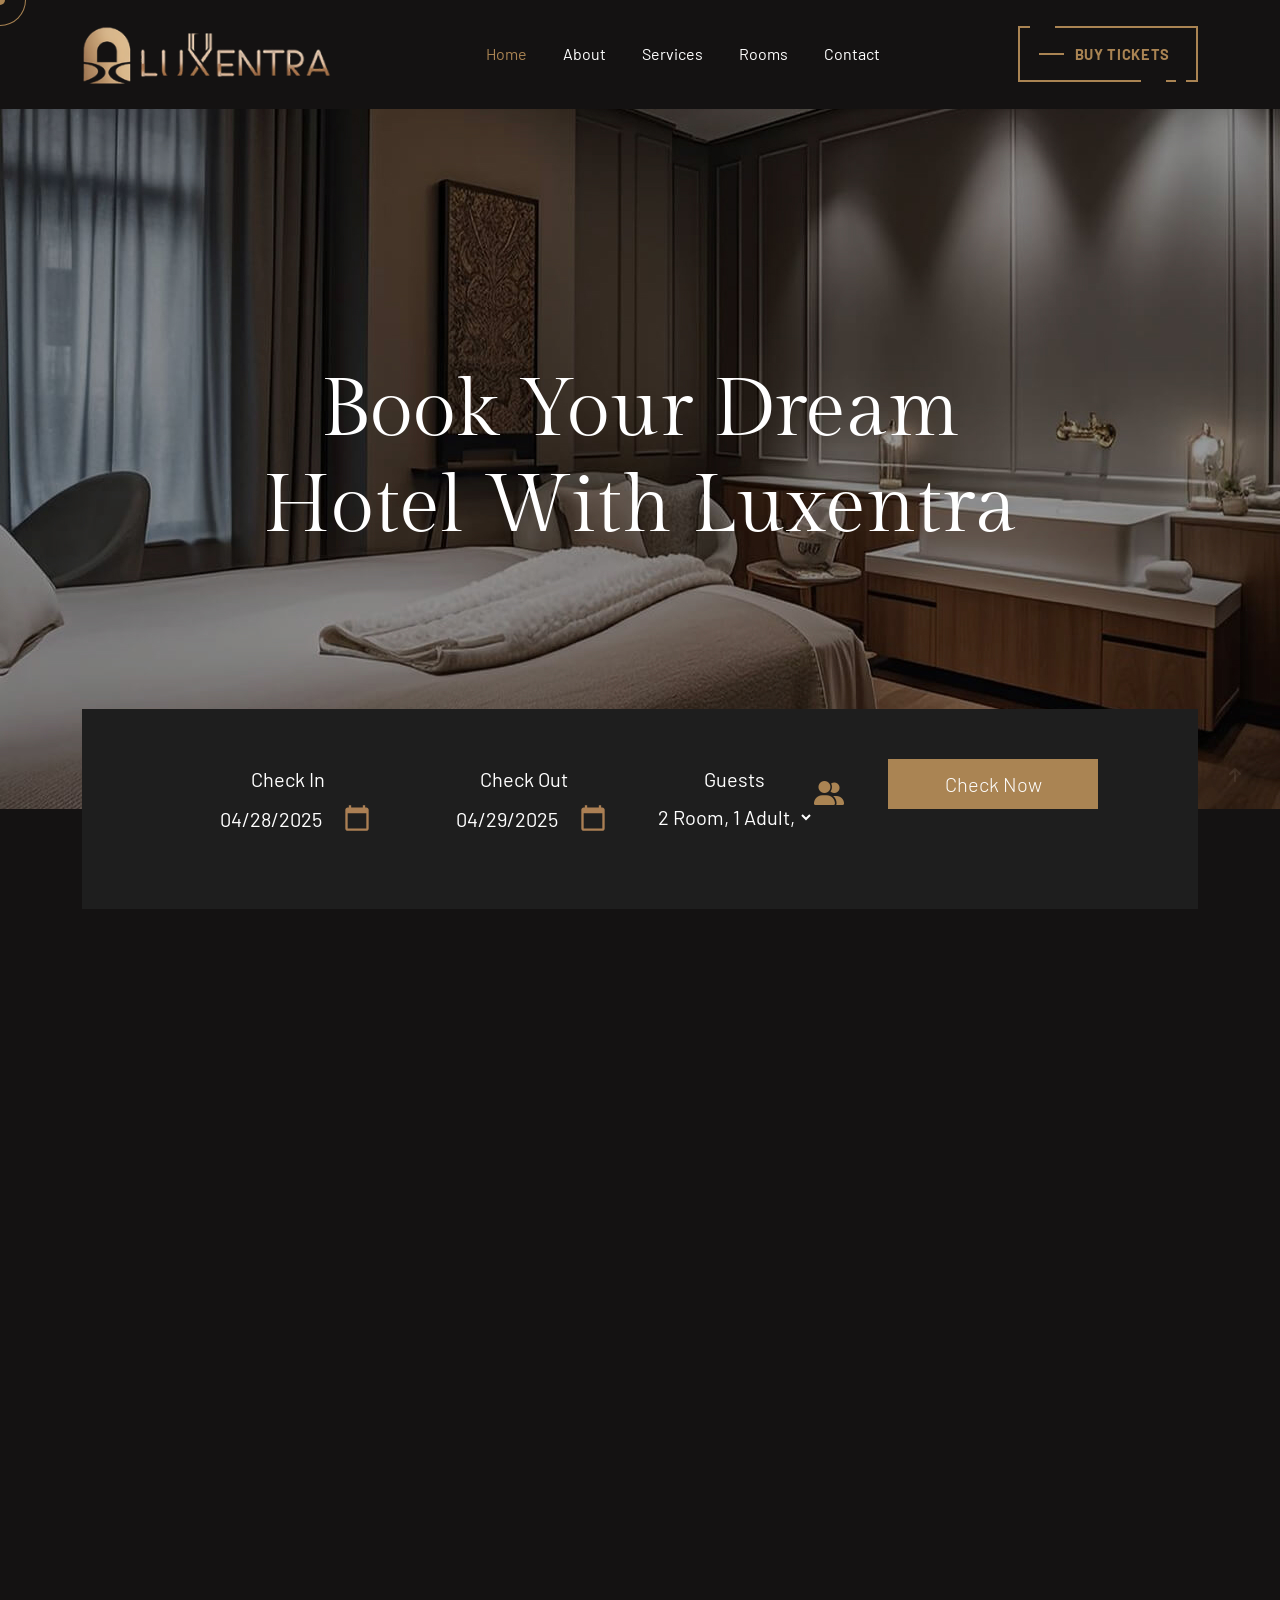
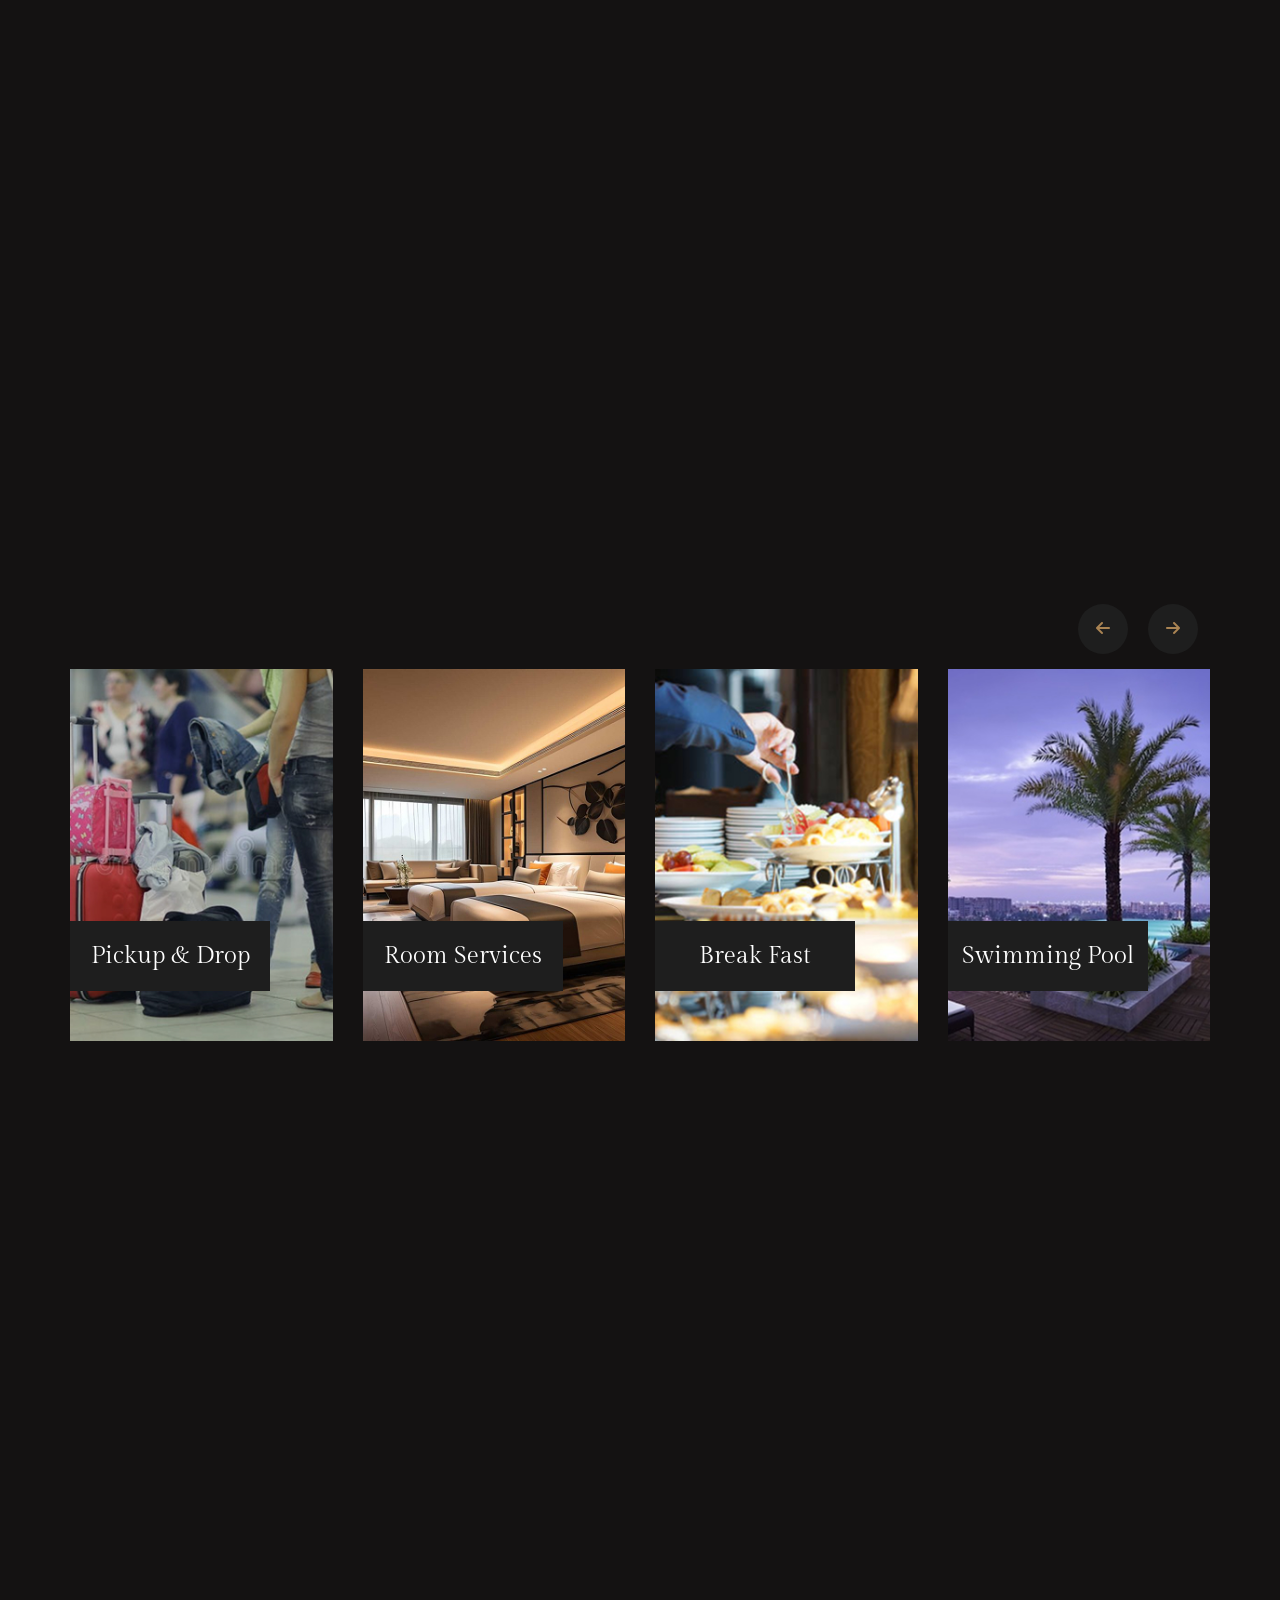
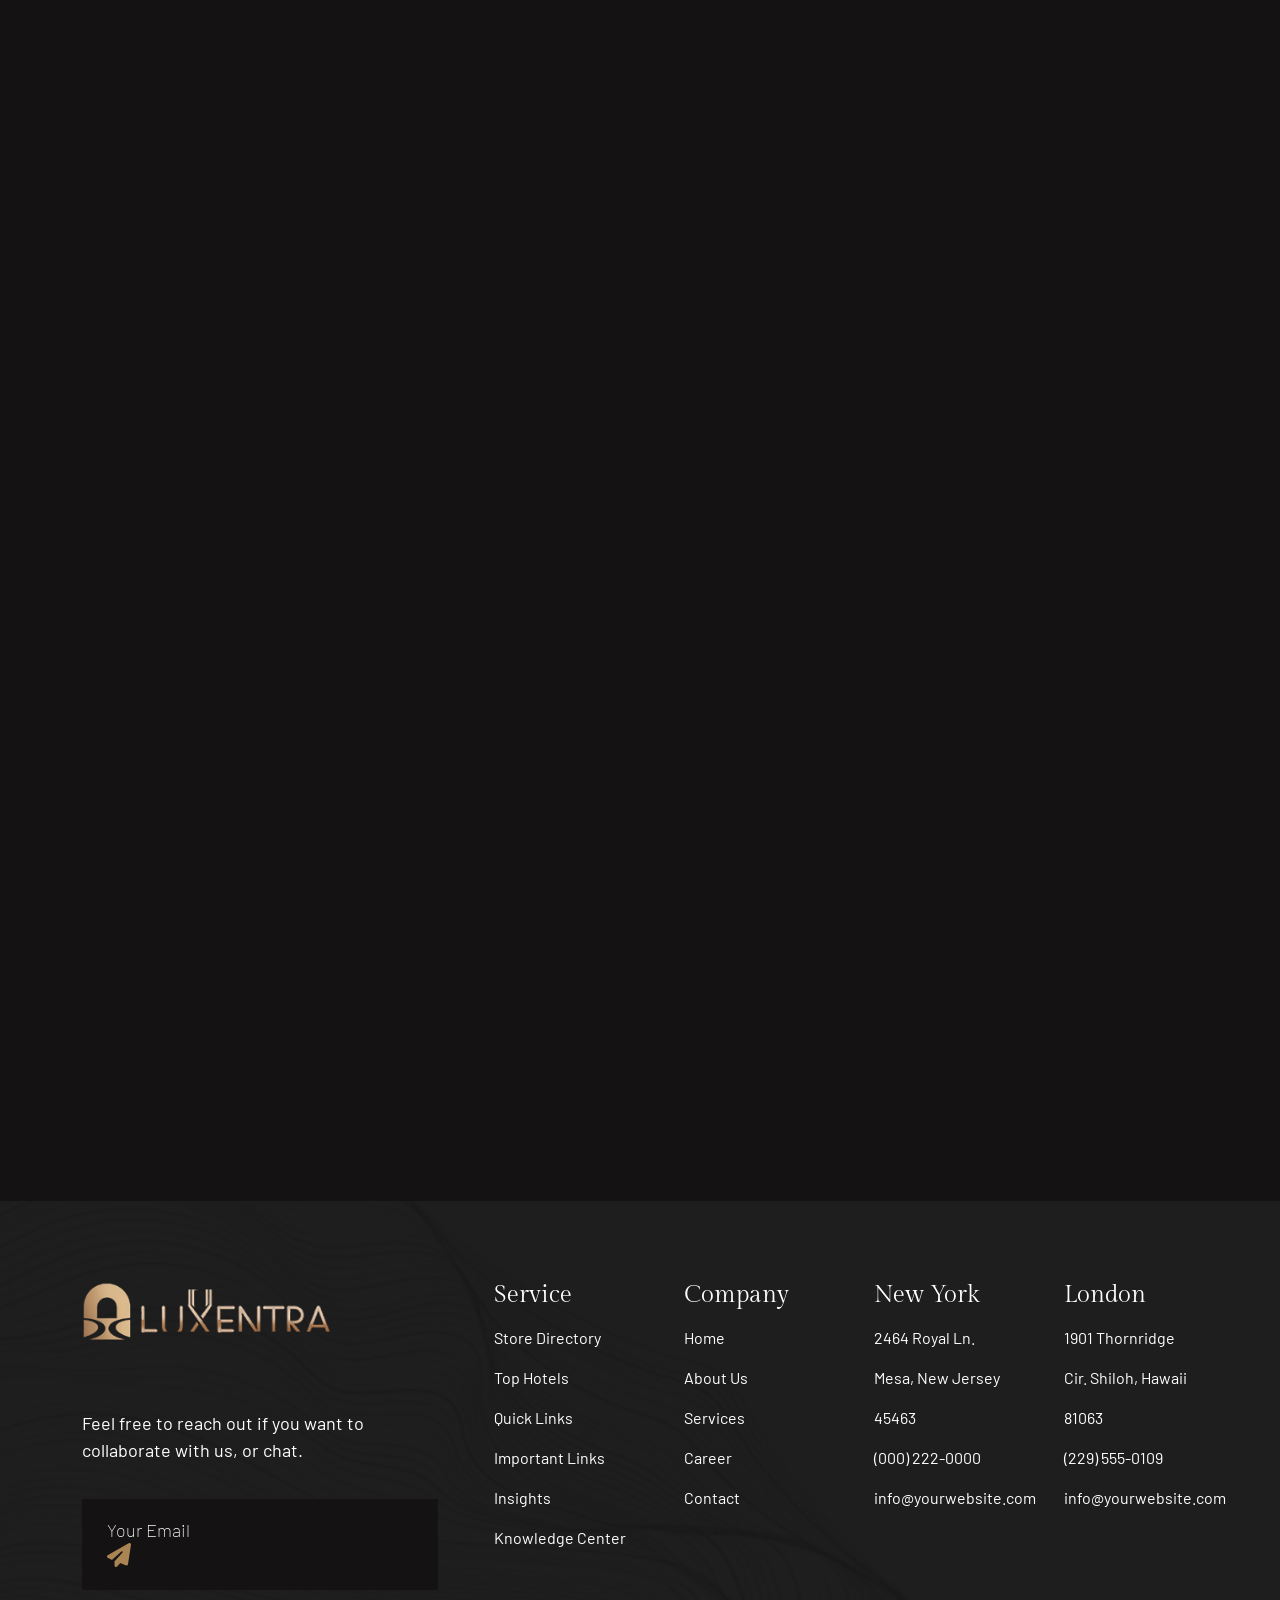
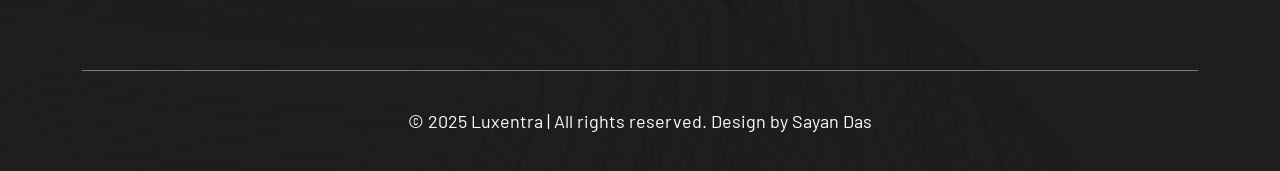
<file: index.html>
<!DOCTYPE html>
<html lang="en">
<head>
    <meta charset="UTF-8">
    <meta name="viewport" content="width=device-width, initial-scale=1.0">
    <meta name="theme-color" content="#AA8453">
    <title>Luxentra</title>

    <!-- FONT -->
    <link rel="preconnect" href="https://fonts.googleapis.com">
    <link rel="preconnect" href="https://fonts.gstatic.com" crossorigin>
    <link href="https://fonts.googleapis.com/css2?family=Barlow:ital,wght@0,100;0,200;0,300;0,400;0,500;0,600;0,700;0,800;0,900;1,100;1,200;1,300;1,400;1,500;1,600;1,700;1,800;1,900&family=Gilda+Display&family=Hanken+Grotesk:ital,wght@0,100..900;1,100..900&family=Hind:wght@300;400;500;600;700&family=Montserrat:ital,wght@0,100..900;1,100..900&family=Rajdhani:wght@300;400;500;600;700&family=Raleway:ital,wght@0,100..900;1,100..900&display=swap" rel="stylesheet">
    <!-- FONT END -->

    <!-- BOOTSTRAP -->
    <link rel="stylesheet" href="assets/css/bootstrap.min.css">
    <!-- BOOTSTRAP END -->

    <!-- CSS -->
    <link rel="stylesheet" href="assets/css/style.css">
    <!-- CSS END -->
     
    <!-- SWIPER CSS -->
    <link rel="stylesheet" href="assets/css/swiper-bundle.min.css"/>
    <!-- SWIPER CSS END -->

    <!-- ICON -->
    <link rel="stylesheet" href="https://cdnjs.cloudflare.com/ajax/libs/font-awesome/6.7.2/css/all.min.css" integrity="sha512-Evv84Mr4kqVGRNSgIGL/F/aIDqQb7xQ2vcrdIwxfjThSH8CSR7PBEakCr51Ck+w+/U6swU2Im1vVX0SVk9ABhg==" crossorigin="anonymous" referrerpolicy="no-referrer" />
    <!-- ICON END -->

    <!-- FAB ICON -->
    <link rel="icon" href="assets/images/icon.png">
    <!-- FAB ICON END -->

    <!-- AOS CSS -->
    <link href="https://unpkg.com/aos@2.3.1/dist/aos.css" rel="stylesheet">
    <!-- AOS CSS END -->
</head>
<body>
    <div id="cursor"></div>
    <div id="cursor-border"></div>
    <!-- CURSOR END -->
     
    <header class="header">
        <nav class="navbar navbar-expand-lg navbar-fix">
            <div class="container">
                <a class="navbar-brand" href="#">
                    <img src="assets/images/logo.png" alt="Logo" class="img-fluid logo">
                </a>
                <button class="navbar-toggler" type="button" data-bs-toggle="collapse" data-bs-target="#navbarSupportedContent" aria-controls="navbarSupportedContent" aria-expanded="false" aria-label="Toggle navigation">
                    <!-- <span class="navbar-toggler-icon"></span> -->
                     <i class="fa-solid fa-bars-staggered"></i>
                </button>
                <div class="collapse navbar-collapse" id="navbarSupportedContent">
                    <ul class="navbar-nav mx-auto mb-2 mb-lg-0 menu-nav-bar-nav">
                        <li class="nav-item">
                            <a class="nav-link active" aria-current="page" href="#">Home</a>
                        </li>
                        <li class="nav-item">
                            <a class="nav-link" href="about.html">About</a>
                        </li>
                        <li class="nav-item">
                            <a class="nav-link" href="services.html">Services</a>
                        </li>
                        <li class="nav-item">
                            <a class="nav-link" href="rooms.html">Rooms</a>
                        </li>
                        <li class="nav-item">
                            <a class="nav-link" href="contact.html">Contact</a>
                        </li>
                    </ul>
                    <div class="d-flex">
                        <a class="fancy" href="#">
                            <span class="top-key"></span>
                            <span class="text">Buy Tickets</span>
                            <span class="bottom-key-1"></span>
                            <span class="bottom-key-2"></span>
                        </a>
                    </div>
                </div>
            </div>
        </nav>
    </header>
    <!-- HEADER SECTION END -->

    <section class="banner">
        <div class="container">
            <div class="row">
                <h1>Book Your Dream Hotel With Luxentra</h1>
            </div>
        </div>
    </section>
    <section class="booking-area">
    <div class="container">
        <form action="#" class="booking-box">
            <div class="row">
                <div class="col-lg mb-2 mb-lg-0">
                    <div class="booking-sectiion">
                        <div class="booking-text">
                            <label for="checkin">Check In</label>
                            <input type="date" id="checkin" name="checkin" value="2025-04-28">
                        </div>
                    </div>
                </div>
                <div class="col-lg mb-2 mb-lg-0">
                    <div class="booking-sectiion">
                        <div class="booking-text">
                            <label for="checkout">Check Out</label>
                            <input type="date" id="checkout" name="checkout" value="2025-04-29">
                        </div>
                    </div>
                </div>
                <div class="col-lg mb-3 mb-lg-0">
                    <div class="booking-sectiion d-flex align-items-center">
                        <div class="booking-text">
                            <label for="guests">Guests</label>
                            <select id="guests" name="guests">
                                <option selected>2 Room, 1 Adult, 0 Child</option>
                                <option>1 Room, 2 Adult, 1 Child</option>
                                <option >2 Room, 1 Adult, 0 Child</option>
                            </select>
                        </div>
                        <div class="booking-icon">
                            <i class="fa-solid fa-user-group"></i>
                        </div>
                    </div>
                </div>
                <div class="col-lg mb-3 mb-lg-0">
                    <button type="submit" class="check-box-btn">Check Now</button>
                </div>
            </div>
        </form>
    </div>
</section>
    <!-- BANNER SECTION END -->

    <section class="what-we-do">
        <div class="container">
            <div class="row">
                <div class="text-box" data-aos="fade-right" data-aos-offset="300" data-aos-easing="ease-in-sine" data-aos-duration="1000">
                    <h2 class="subheading">What We Do</h2>
                    <h3 class="heading">Interiox Facilities</h3>
                </div>
            </div>
        </div>
        <div class="features">
            <div class="container">
                <div class="row">
                    <div class="col-md-6 col-lg-3" data-aos="zoom-in" data-aos-duration="2000">
                        <div class="feature">
                            <img src="assets/images/feature-1.png" alt="feature-1" class="img-fluid">
                            <h2>Spa and Wellness</h2>
                            <p>Worem ipsum dolor sit amet, consectetur adipiscing elit.</p>
                        </div>
                    </div>
                    <div class="col-md-6 col-lg-3" data-aos="zoom-in" data-aos-duration="2000">
                        <div class="feature">
                            <img src="assets/images/feature-2.png" alt="feature-2" class="img-fluid">
                            <h2>Restaurant</h2>
                            <p>Worem ipsum dolor sit amet, consectetur adipiscing elit.</p>
                        </div>
                    </div>
                    <div class="col-md-6 col-lg-3" data-aos="zoom-in" data-aos-duration="2000">
                        <div class="feature">
                            <img src="assets/images/feature-3.png" alt="feature-3" class="img-fluid">
                            <h2>Swimming Pool</h2>
                            <p>Worem ipsum dolor sit amet, consectetur adipiscing elit.</p>
                        </div>
                    </div>
                    <div class="col-md-6 col-lg-3" data-aos="zoom-in" data-aos-duration="2000">
                        <div class="feature">
                            <img src="assets/images/feature-4.png" alt="feature-4" class="img-fluid">
                            <h2>Free Wi-Fi</h2>
                            <p>Worem ipsum dolor sit amet, consectetur adipiscing elit.</p>
                        </div>
                    </div>
                    <div class="col-md-6 col-lg-3" data-aos="zoom-in" data-aos-duration="2000">
                        <div class="feature">
                            <img src="assets/images/feature-5.png" alt="feature-5" class="img-fluid">
                            <h2>Meeting Room</h2>
                            <p>Worem ipsum dolor sit amet, consectetur adipiscing elit.</p>
                        </div>
                    </div>
                    <div class="col-md-6 col-lg-3" data-aos="zoom-in" data-aos-duration="2000">
                        <div class="feature">
                            <img src="assets/images/feature-6.png" alt="feature-6" class="img-fluid">
                            <h2>Room Service</h2>
                            <p>Worem ipsum dolor sit amet, consectetur adipiscing elit.</p>
                        </div>
                    </div>
                    <div class="col-md-6 col-lg-3" data-aos="zoom-in" data-aos-duration="2000">
                        <div class="feature">
                            <img src="assets/images/feature-7.png" alt="feature-7" class="img-fluid">
                            <h2>Parking Facilities</h2>
                            <p>Worem ipsum dolor sit amet, consectetur adipiscing elit.</p>
                        </div>
                    </div>
                    <div class="col-md-6 col-lg-3" data-aos="zoom-in" data-aos-duration="2000">
                        <div class="feature">
                            <img src="assets/images/feature-8.png" alt="feature-8" class="img-fluid">
                            <h2>City Views</h2>
                            <p>Worem ipsum dolor sit amet, consectetur adipiscing elit.</p>
                        </div>
                    </div>
                </div>
            </div>
        </div>
    </section>
    <!-- WHAT WE DO SECTION END  -->
     
    <section class="hoteler">
        <div class="container">
            <div class="row">
                <div class="hoteler-text" data-aos="fade-right" data-aos-offset="300" data-aos-easing="ease-in-sine" data-aos-duration="1000">
                    <h2 class="subheading">Hoteler Luxury Hotel</h2>
                    <h3 class="heading">Relax in our Comfortable & Luxurious Hotel Resort</h3>
                </div>
                <div class="slider-btn">
                    <div class="button-next">
                        <i class="fa-solid fa-arrow-left"></i>
                    </div>
                    <div class="button-prev">
                        <i class="fa-solid fas fa-arrow-right"></i>
                    </div>
                </div>
            </div>
            <div class="row">
                <div class="swiper mySwiper">
                    <div class="swiper-wrapper">
                        <div class="swiper-slide">
                            <div class="slide-container">
                                <img src="assets/images/room-1.jpg" alt="Pickup & Drop" class="img-fluid">
                                <div class="slide-overlay">Pickup & Drop</div>
                            </div>
                        </div>
                        <div class="swiper-slide">
                            <div class="slide-container">
                                <img src="assets/images/room-2.jpg" alt="Room Services" class="img-fluid">
                                <div class="slide-overlay">Room Services</div>
                            </div>
                        </div>
                        <div class="swiper-slide">
                            <div class="slide-container">
                                <img src="assets/images/room-3.jpg" alt="Break Fast" class="img-fluid">
                                <div class="slide-overlay">Break Fast</div>
                            </div>
                        </div>
                        <div class="swiper-slide">
                            <div class="slide-container">
                                <img src="assets/images/room-4.jpg" alt="Swimming Pool" class="img-fluid">
                                <div class="slide-overlay">Swimming Pool</div>
                            </div>
                        </div>
                    </div>
                </div>
            </div>
        </div>
    </section>
    <!-- HOTELER SECTION END -->
     
     <section class="pricing">
        <div class="container">
            <div class="row">
                <div class="text-box" data-aos="fade-right" data-aos-offset="300" data-aos-easing="ease-in-sine" data-aos-duration="1500">
                    <h2 class="subheading">Pricing</h2>
                    <h3 class="heading">Luxury Room & Suites</h3>
                </div>
            </div>
            <div class="row">
                <div class="col-md-6 col-lg-4" data-aos="zoom-in" data-aos-offset="300" data-aos-easing="ease-in-sine" data-aos-duration="1000">
                    <div class="price-card">
                        <div class="room-type">
                            <h2>Single Rooms</h2>
                        </div>
                        <div class="price">
                            <h2 class="price-value">$40 <span class="plan">Per Room</span></h2>
                        </div>
                        <ul>
                            <li>
                                <i class="fa-solid fa-circle-check"></i>
                                <span class="price-list-text">Pick & Drop Sercices</span>
                                <span><i class="fa-solid fa-chevron-right"></i></span>
                            </li>
                            <li>
                                <i class="fa-solid fa-circle-check"></i>
                                <span class="price-list-text">Swimming Pool</span>
                                <span><i class="fa-solid fa-chevron-right"></i></span>
                            </li>
                            <li>
                                <i class="fa-solid fa-circle-check"></i>
                                <span class="price-list-text">City Tour Guide</span>
                                <span><i class="fa-solid fa-chevron-right"></i></span>
                            </li>
                            <li>
                                <i class="fa-solid fa-circle-check"></i>
                                <span class="price-list-text">Fibre Internet</span>
                                <span><i class="fa-solid fa-chevron-right"></i></span>
                            </li>
                            <li>
                                <i class="fa-solid fa-circle-check"></i>
                                <span class="price-list-text">Book Flights Online</span>
                                <span><i class="fa-solid fa-chevron-right"></i></span>
                            </li>
                            <li>
                                <i class="fa-solid fa-circle-check"></i>
                                <span class="price-list-text">Book Hotel Rooms</span>
                                <span><i class="fa-solid fa-chevron-right"></i></span>
                            </li>
                        </ul>
                        <a href="#" class="price-btn">Book Now</a>
                    </div>
                </div>
                <div class="col-md-6 col-lg-4" data-aos="zoom-in" data-aos-offset="300" data-aos-easing="ease-in-sine" data-aos-duration="1000">
                    <div class="price-card" style="background: #1e1e1e;">
                        <div class="room-type">
                            <h2>Single Rooms</h2>
                        </div>
                        <div class="price">
                            <h2 class="price-value">$40 <span class="plan">Per Room</span></h2>
                        </div>
                        <ul>
                            <li>
                                <i class="fa-solid fa-circle-check"></i>
                                <span class="price-list-text">Pick & Drop Sercices</span>
                                <span><i class="fa-solid fa-chevron-right"></i></span>
                            </li>
                            <li>
                                <i class="fa-solid fa-circle-check"></i>
                                <span class="price-list-text">Swimming Pool</span>
                                <span><i class="fa-solid fa-chevron-right"></i></span>
                            </li>
                            <li>
                                <i class="fa-solid fa-circle-check"></i>
                                <span class="price-list-text">City Tour Guide</span>
                                <span><i class="fa-solid fa-chevron-right"></i></span>
                            </li>
                            <li>
                                <i class="fa-solid fa-circle-check"></i>
                                <span class="price-list-text">Fibre Internet</span>
                                <span><i class="fa-solid fa-chevron-right"></i></span>
                            </li>
                            <li>
                                <i class="fa-solid fa-circle-check"></i>
                                <span class="price-list-text">Book Flights Online</span>
                                <span><i class="fa-solid fa-chevron-right"></i></span>
                            </li>
                            <li>
                                <i class="fa-solid fa-circle-check"></i>
                                <span class="price-list-text">Book Hotel Rooms</span>
                                <span><i class="fa-solid fa-chevron-right"></i></span>
                            </li>
                        </ul>
                        <a href="#" class="price-btn">Book Now</a>
                    </div>
                </div>
                <div class="col-md-6 col-lg-4" data-aos="zoom-in" data-aos-offset="300" data-aos-easing="ease-in-sine" data-aos-duration="1000">
                    <div class="price-card">
                        <div class="room-type">
                            <h2>Single Rooms</h2>
                        </div>
                        <div class="price">
                            <h2 class="price-value">$40 <span class="plan">Per Room</span></h2>
                        </div>
                        <ul>
                            <li>
                                <i class="fa-solid fa-circle-check"></i>
                                <span class="price-list-text">Pick & Drop Sercices</span>
                                <span><i class="fa-solid fa-chevron-right"></i></span>
                            </li>
                            <li>
                                <i class="fa-solid fa-circle-check"></i>
                                <span class="price-list-text">Swimming Pool</span>
                                <span><i class="fa-solid fa-chevron-right"></i></span>
                            </li>
                            <li>
                                <i class="fa-solid fa-circle-check"></i>
                                <span class="price-list-text">City Tour Guide</span>
                                <span><i class="fa-solid fa-chevron-right"></i></span>
                            </li>
                            <li>
                                <i class="fa-solid fa-circle-check"></i>
                                <span class="price-list-text">Fibre Internet</span>
                                <span><i class="fa-solid fa-chevron-right"></i></span>
                            </li>
                            <li>
                                <i class="fa-solid fa-circle-check"></i>
                                <span class="price-list-text">Book Flights Online</span>
                                <span><i class="fa-solid fa-chevron-right"></i></span>
                            </li>
                            <li>
                                <i class="fa-solid fa-circle-check"></i>
                                <span class="price-list-text">Book Hotel Rooms</span>
                                <span><i class="fa-solid fa-chevron-right"></i></span>
                            </li>
                        </ul>
                        <a href="#" class="price-btn">Book Now</a>
                    </div>
                </div>
            </div>
        </div>
     </section>
    <!-- PRICING SECTION END -->

    <section class="blog">
        <div class="container">
            <div class="row">
                <div class="text-box" data-aos="fade-right" data-aos-offset="300" data-aos-easing="ease-in-sine" data-aos-duration="1500">
                    <h2 class="subheading">News & Blog</h2>
                    <h3 class="heading">Check Latest Blog Post from Blog List</h3>
                </div>
            </div>
            <div class="row mt-5">
                <div class="col-md-6 col-lg-4">
                    <div class="blog-box" data-aos="zoom-in" data-aos-duration="1000">
                        <img src="assets/images/blog-img-1.jpg" alt="blog-img-1" class="img-fluid">
                        <h2>January 12, 2025 <span>Tips & Tricks</span></h2>
                        <h3>We Offering Online Registration at Your Hotel</h3>
                        <p>Forem ipsum dolor sit amet, consectetur adipiscing elit. Nunc vulputate libero et velit interdum, ac aliquet odio mattis.</p>
                        <a href="blog-details.html">Read More <i class="fa-solid fa-arrow-right-long"></i></a>
                    </div>
                </div>
                <div class="col-md-6 col-lg-4">
                    <div class="blog-box" data-aos="zoom-in" data-aos-duration="1000">
                        <img src="assets/images/blog-img-1.jpg" alt="blog-img-2" class="img-fluid">
                        <h2>January 12, 2025 <span>Spa & Wellness</span></h2>
                        <h3>Our Health Club is Now Available for Your Fitness</h3>
                        <p>Forem ipsum dolor sit amet, consectetur adipiscing elit. Nunc vulputate libero et velit interdum, ac aliquet odio mattis.</p>
                        <a href="blog-details.html">Read More <i class="fa-solid fa-arrow-right-long"></i></a>
                    </div>
                </div>
                <div class="col-md-6 col-lg-4">
                    <div class="blog-box" data-aos="zoom-in" data-aos-duration="1000">
                        <img src="assets/images/blog-img-3.jpg" alt="blog-img-1" class="img-fluid">
                        <h2>January 12, 2025 <span>Popular Places</span></h2>
                        <h3>Restoring the Lighting Design in the Hotel</h3>
                        <p>Forem ipsum dolor sit amet, consectetur adipiscing elit. Nunc vulputate libero et velit interdum, ac aliquet odio mattis.</p>
                        <a href="blog-details.html">Read More <i class="fa-solid fa-arrow-right-long"></i></a>
                    </div>
                </div>
            </div>
        </div>
    </section>
    <!-- BLOG SECTION END -->

    <footer>
        <div class="footer-list">
            <div class="container">
                <div class="row">
                    <div class="col-md-4">
                        <img src="assets/images/logo.png" alt="Logo" class="img-fluid logo">
                        <p>Feel free to reach out if you want to collaborate with us, or chat.</p>
                        <form action="#">
                            <div class="email">
                                <input type="email" name="email" id="email" placeholder="Your Email">
                                <button type="submit">
                                    <i class="fa-solid fa-paper-plane"></i>
                                </button>
                            </div>
                        </form>
                    </div>
                    <div class="col-md-8">
                        <div class="row">
                            <div class="col-xl-3 col-md-6">
                                <ul>
                                    <li><h3>Service</h3></li>
                                    <li><a href="#">Store Directory</a></li>
                                    <li><a href="#">Top Hotels</a></li>
                                    <li><a href="#">Quick Links</a></li>
                                    <li><a href="#">Important Links</a></li>
                                    <li><a href="#">Insights</a></li>
                                    <li><a href="#">Knowledge Center</a></li>
                                </ul>
                            </div>
                            <div class="col-xl-3 col-md-6">
                                <ul>
                                    <li><h3>Company</h3></li>
                                    <li><a href="index.html">Home</a></li>
                                    <li><a href="about.html">About Us</a></li>
                                    <li><a href="services.html">Services</a></li>
                                    <li><a href="blog-details.html">Career</a></li>
                                    <li><a href="contact.html">Contact</a></li>
                                </ul>
                            </div>
                            <div class="col-xl-3 col-md-6">
                                <ul>
                                    <li><h3>New York</h3></li>
                                    <li><a href="#">2464 Royal Ln. Mesa, New Jersey 45463</a></li>
                                    <li><a href="#">(000) 222-0000</a></li>
                                    <li><a href="#">info@yourwebsite.com</a></li>
                                </ul>
                            </div>
                            <div class="col-xl-3 col-md-6">
                                <ul class="mb-0">
                                    <li><h3>London</h3></li>
                                    <li><a href="#">1901 Thornridge Cir. Shiloh, Hawaii 81063</a></li>
                                    <li><a href="#">(229) 555-0109</a></li>
                                    <li><a href="#">info@yourwebsite.com</a></li>
                                </ul>
                            </div>
                        </div>
                    </div>
                </div>
            </div>
        </div>
        <div class="footer-buttom">
            <div class="container">
                <div class="row">
                    <div class="col-md-12">
                        <p>© 2025 Luxentra | All rights reserved. Design by Sayan Das</p>
                    </div>
                </div>
            </div>
        </div>
    </footer>
    <!-- FOOTER SECTION END -->

    <!-- SCROLL TOP BTN -->
    <button class="scroll-top-btn">
        <svg viewBox="0 0 384 512" class="svgIcon">
            <path d="M214.6 41.4c-12.5-12.5-32.8-12.5-45.3 0l-160 160c-12.5 12.5-12.5 32.8 0 45.3s32.8 12.5 45.3 0L160 141.2V448c0 17.7 14.3 32 32 32s32-14.3 32-32V141.2L329.4 246.6c12.5 12.5 32.8 12.5 45.3 0s12.5-32.8 0-45.3l-160-160z"></path>
        </svg>
    </button>
    <!-- SCROLL TOP BTN END -->

    <!-- JQUERY -->
    <script src="assets/js/jquery-3.7.1.js"></script>
    <!-- JQUERY END-->

    <!-- SWIPER JS -->
    <script src="assets/js/swiper-bundle.min.js"></script>
    <!-- SWIPER JS END -->

    <!-- BOOTSTRAP JS -->
    <script src="assets/js/bootstrap.bundle.min.js"></script>
    <!-- BOOTSTRAP JS END -->

    <!-- MAIN JS -->
    <script src="assets/js/main.js"></script>
    <!-- MAIN JS END -->
    
    <!-- AOS JS -->
    <script src="https://unpkg.com/aos@2.3.1/dist/aos.js"></script>
    <script>
    AOS.init();
    </script>
    <!-- AOS JS END -->
</body>
</html>
</file>
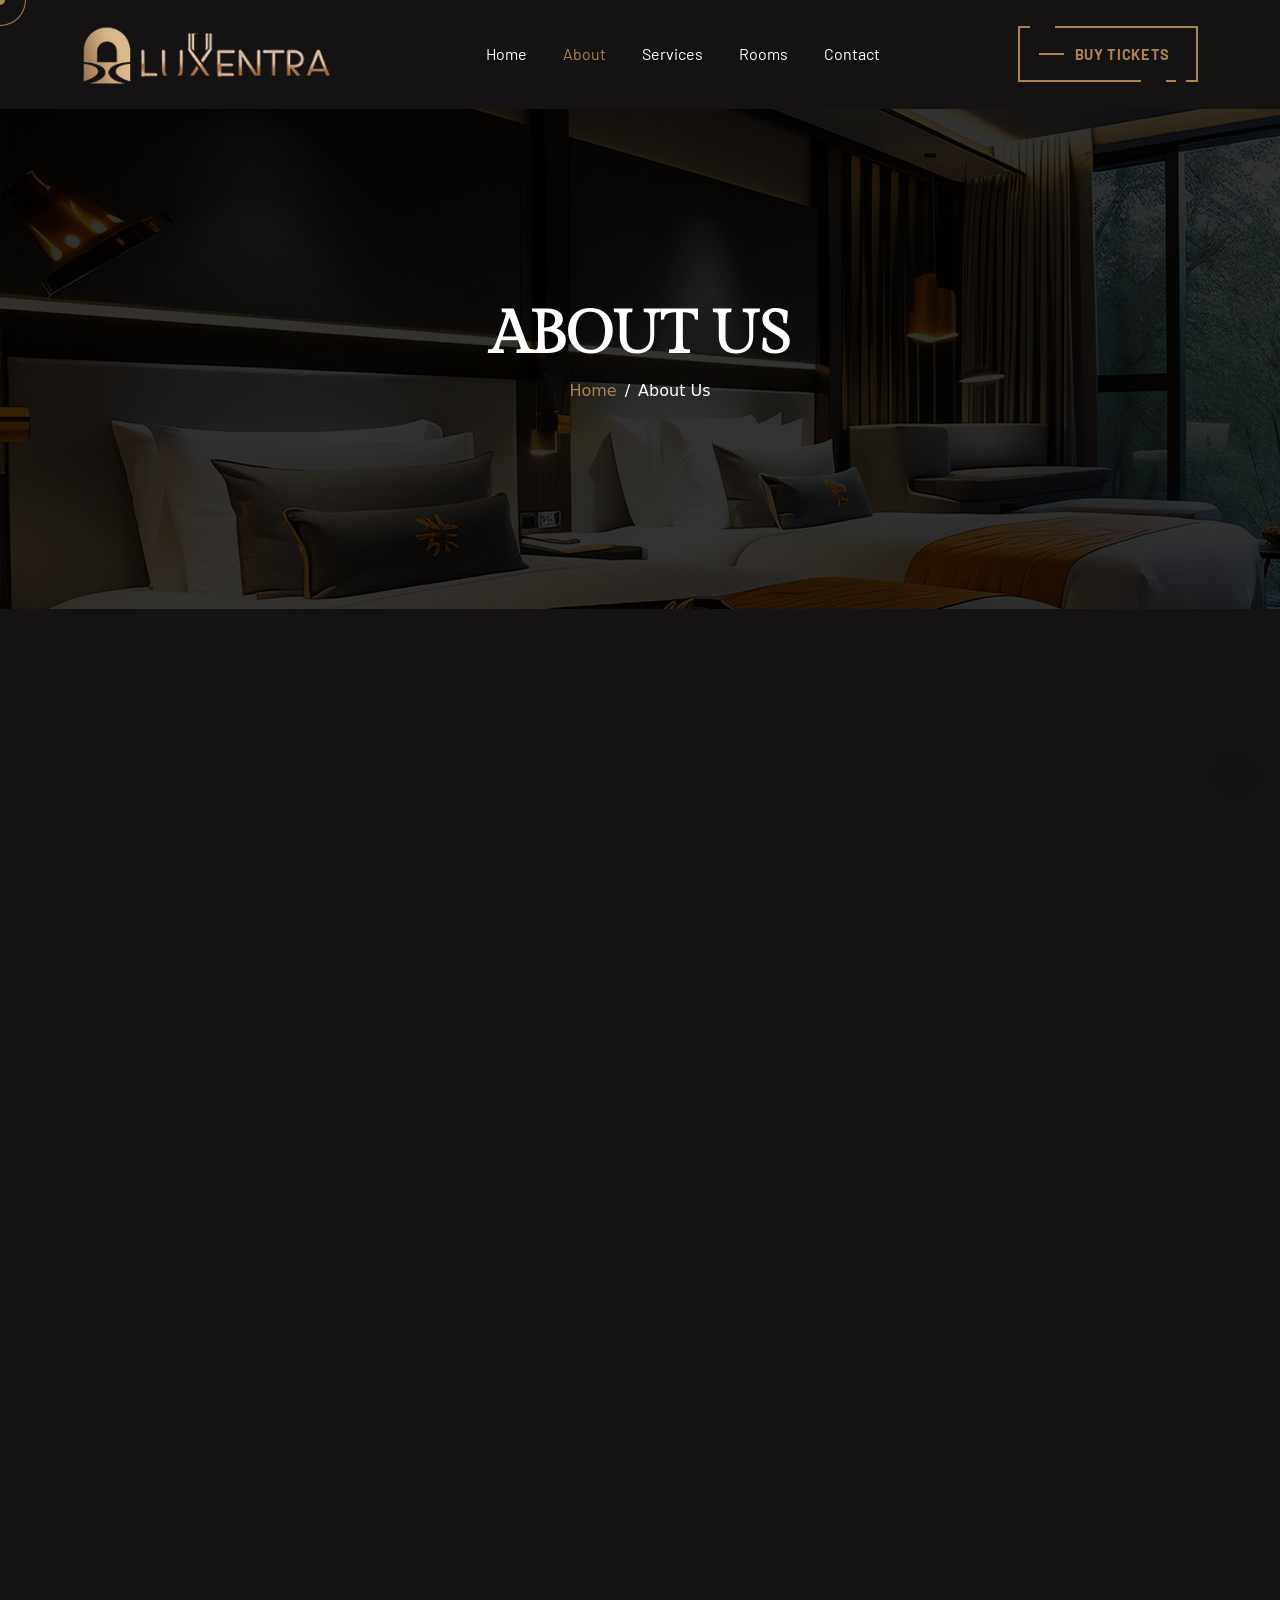
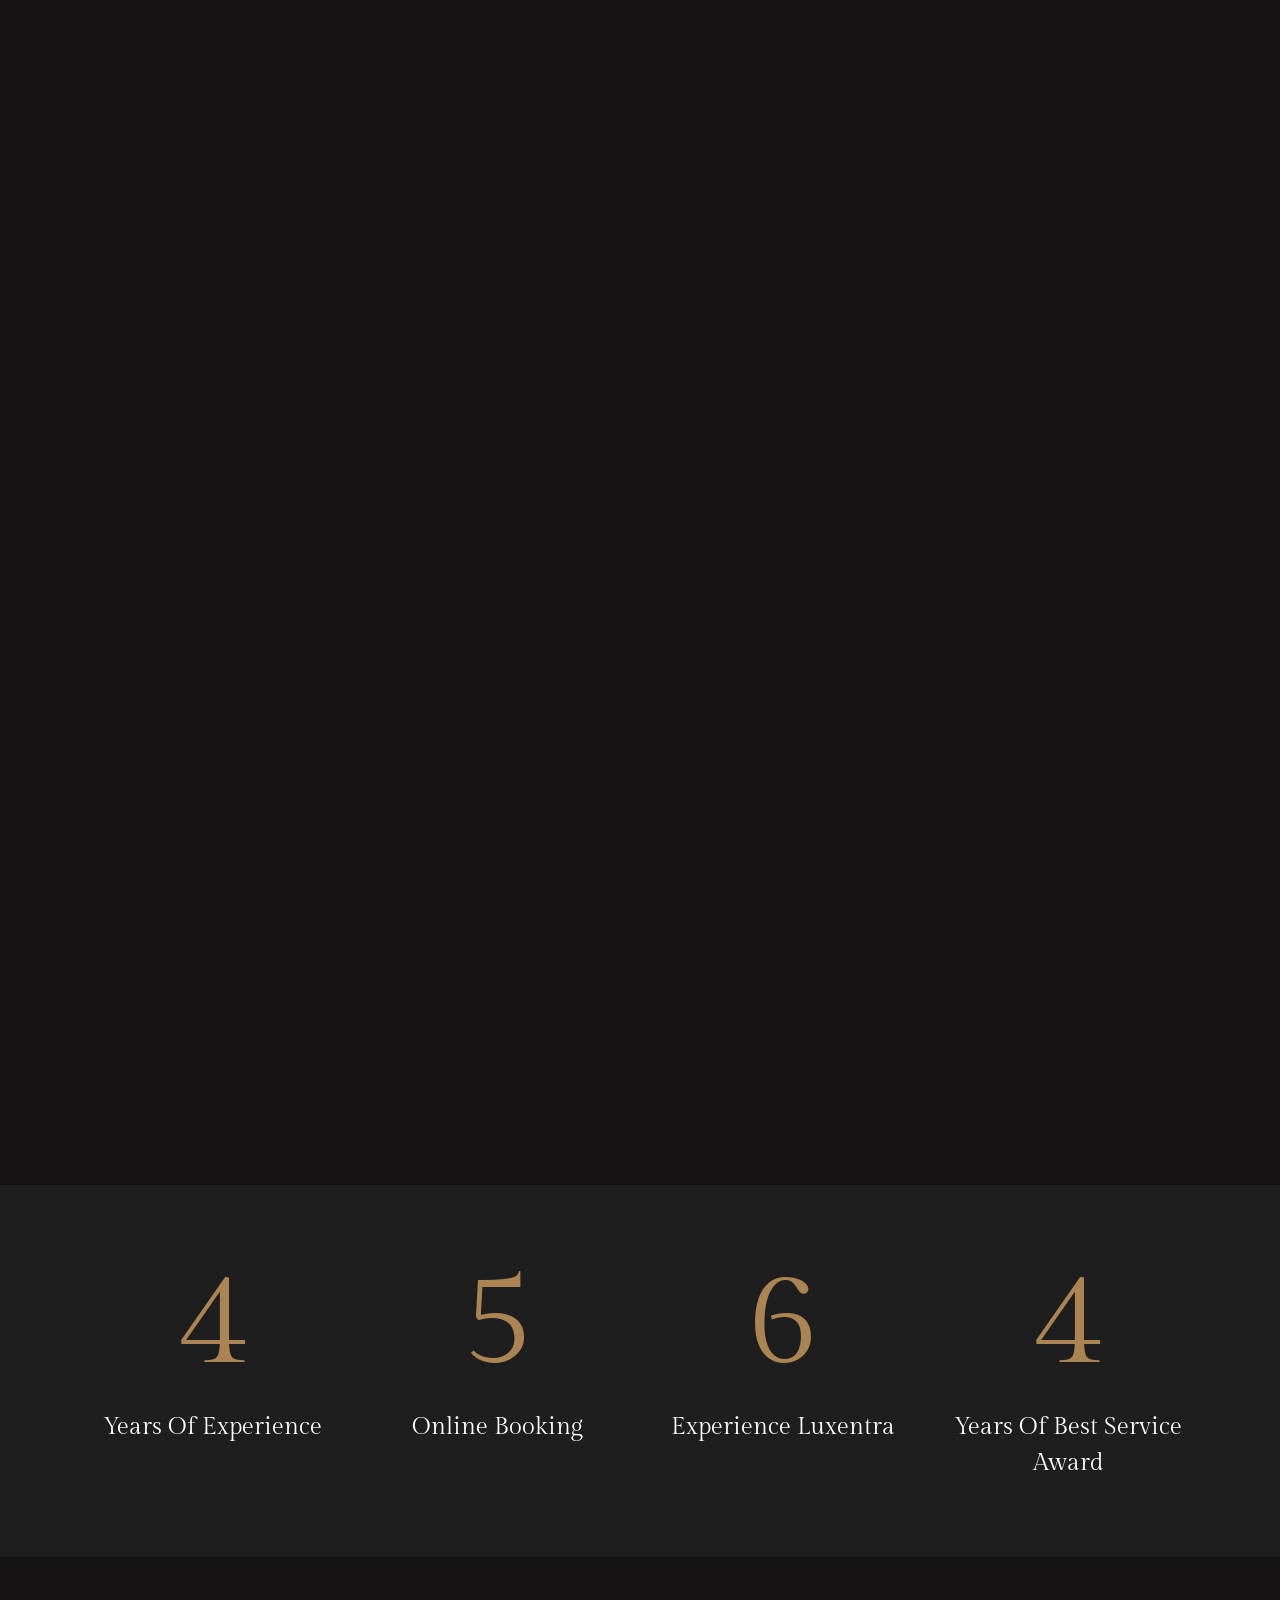
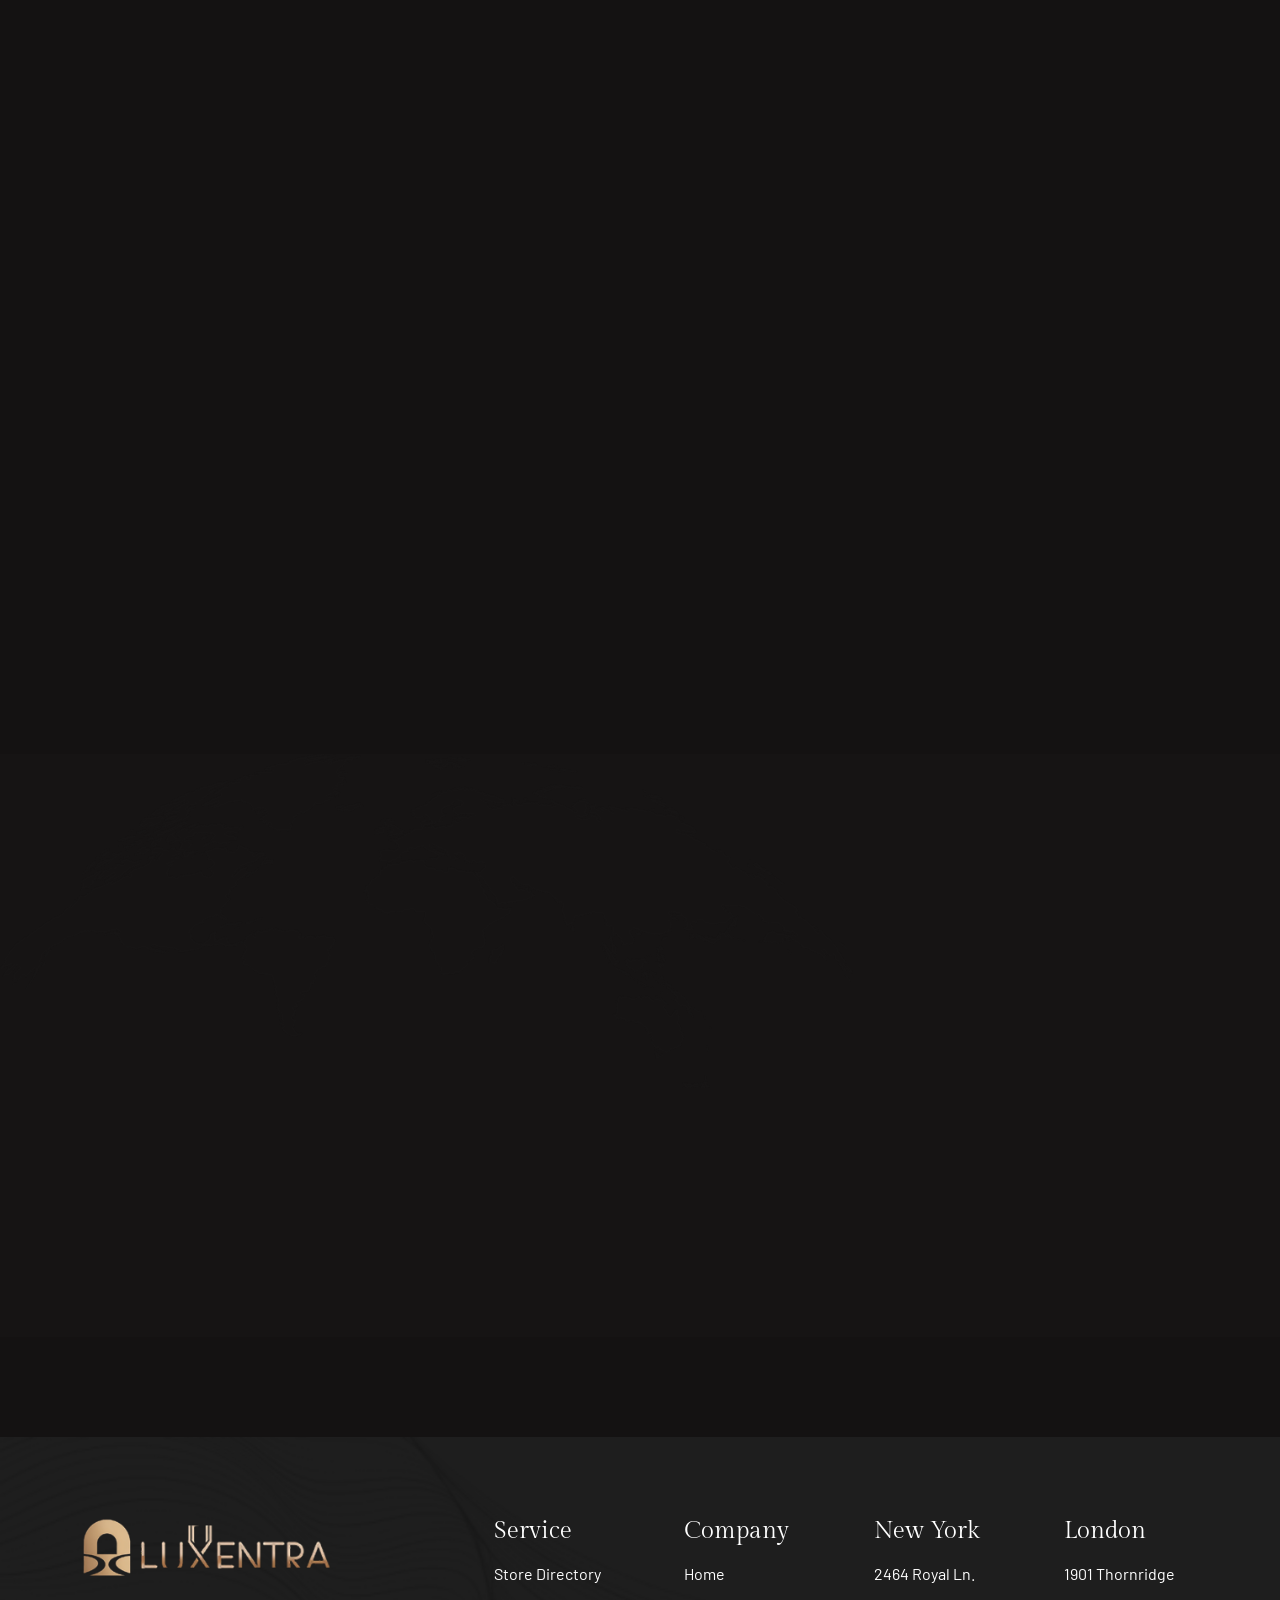
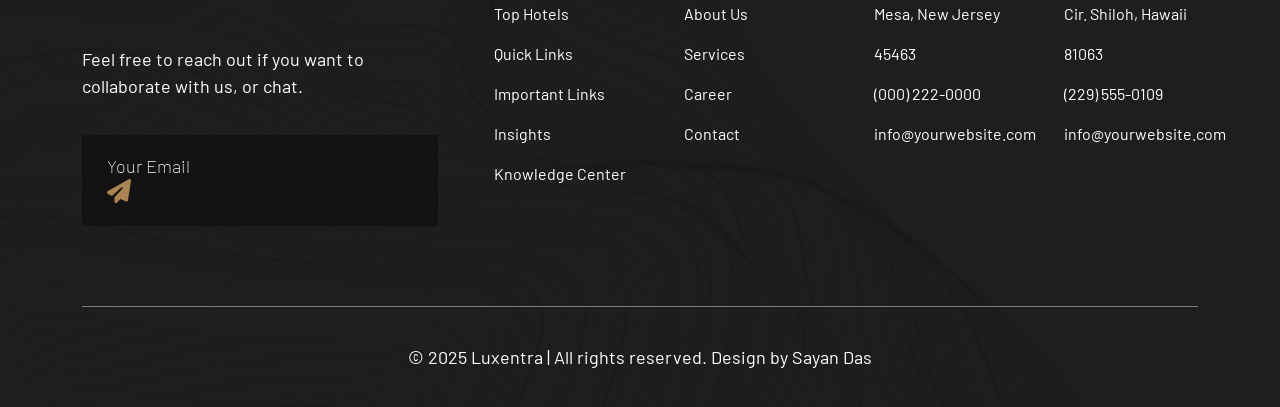
<file: about.html>
<!DOCTYPE html>
<html lang="en">
<head>
    <meta charset="UTF-8">
    <meta name="viewport" content="width=device-width, initial-scale=1.0">
    <meta name="theme-color" content="#AA8453">
    <title>About</title>

    <!-- FONT -->
    <link rel="preconnect" href="https://fonts.googleapis.com">
    <link rel="preconnect" href="https://fonts.gstatic.com" crossorigin>
    <link href="https://fonts.googleapis.com/css2?family=Barlow:ital,wght@0,100;0,200;0,300;0,400;0,500;0,600;0,700;0,800;0,900;1,100;1,200;1,300;1,400;1,500;1,600;1,700;1,800;1,900&family=Gilda+Display&family=Hanken+Grotesk:ital,wght@0,100..900;1,100..900&family=Hind:wght@300;400;500;600;700&family=Montserrat:ital,wght@0,100..900;1,100..900&family=Rajdhani:wght@300;400;500;600;700&family=Raleway:ital,wght@0,100..900;1,100..900&display=swap" rel="stylesheet">
    <!-- FONT END -->

    <!-- BOOTSTRAP -->
    <link rel="stylesheet" href="assets/css/bootstrap.min.css">
    <!-- BOOTSTRAP END -->

    <!-- CSS -->
    <link rel="stylesheet" href="assets/css/style.css">
    <!-- CSS END -->
     
    <!-- SWIPER CSS -->
    <link rel="stylesheet" href="assets/css/swiper-bundle.min.css"/>
    <!-- SWIPER CSS END -->

    <!-- ICON -->
    <link rel="stylesheet" href="https://cdnjs.cloudflare.com/ajax/libs/font-awesome/6.7.2/css/all.min.css" integrity="sha512-Evv84Mr4kqVGRNSgIGL/F/aIDqQb7xQ2vcrdIwxfjThSH8CSR7PBEakCr51Ck+w+/U6swU2Im1vVX0SVk9ABhg==" crossorigin="anonymous" referrerpolicy="no-referrer" />
    <!-- ICON END -->

    <!-- FAB ICON -->
    <link rel="icon" href="assets/images/icon.png">
    <!-- FAB ICON END -->

    <!-- AOS CSS -->
    <link href="https://unpkg.com/aos@2.3.1/dist/aos.css" rel="stylesheet">
    <!-- AOS CSS END -->
</head>
<body>
    <div id="cursor"></div>
    <div id="cursor-border"></div>
    <!-- CURSOR END -->

    <header class="header">
        <nav class="navbar navbar-expand-lg navbar-fix">
            <div class="container">
                <a class="navbar-brand" href="#">
                    <img src="assets/images/logo.png" alt="Logo" class="img-fluid logo">
                </a>
                <button class="navbar-toggler" type="button" data-bs-toggle="collapse" data-bs-target="#navbarSupportedContent" aria-controls="navbarSupportedContent" aria-expanded="false" aria-label="Toggle navigation">
                    <!-- <span class="navbar-toggler-icon"></span> -->
                     <i class="fa-solid fa-bars-staggered"></i>
                </button>
                <div class="collapse navbar-collapse" id="navbarSupportedContent">
                    <ul class="navbar-nav mx-auto mb-2 mb-lg-0 menu-nav-bar-nav">
                        <li class="nav-item">
                            <a class="nav-link" href="index.html">Home</a>
                        </li>
                        <li class="nav-item">
                            <a class="nav-link active" aria-current="page" href="#">About</a>
                        </li>
                        <li class="nav-item">
                            <a class="nav-link" href="services.html">Services</a>
                        </li>
                        <li class="nav-item">
                            <a class="nav-link" href="rooms.html">Rooms</a>
                        </li>
                        <li class="nav-item">
                            <a class="nav-link" href="contact.html">Contact</a>
                        </li>
                    </ul>
                    <div class="d-flex">
                        <a class="fancy" href="#">
                            <span class="top-key"></span>
                            <span class="text">Buy Tickets</span>
                            <span class="bottom-key-1"></span>
                            <span class="bottom-key-2"></span>
                        </a>
                    </div>
                </div>
            </div>
        </nav>
    </header>
    <!-- HEADER END -->

    <section class="banner-2">
        <h2>about us</h2>
        <div aria-label="breadcrumb">
            <ol class="breadcrumb">
                <li class="breadcrumb-item"><a href="#">Home</a></li>
                <li class="breadcrumb-item active" aria-current="page">About Us</li>
            </ol>
        </div>
    </section>
    <!-- BANNER END -->

    <section class="about-us">
        <div class="container">
            <div class="row">
                <div class="col-md-12 col-xl-6">
                    <div class="about-left" data-aos="fade-right" data-aos-offset="300" data-aos-easing="ease-in-sine" data-aos-duration="1000">
                        <img src="assets/images/about-img-1.jpg" alt="">
                    </div>
                </div>
                <div class="col-md-12 col-xl-6">
                    <div class="about-right" data-aos="fade-left" data-aos-offset="300" data-aos-easing="ease-in-sine" data-aos-duration="1000">
                        <div class="about-right-text">
                            <h2 class="subheading">About Luxentra</h2>
                            <h3 class="heading">We Provide Outdoor Activities To All Visitors</h3>
                            <p><span>Our operations span the globe, offering exceptional services across various hotel booking</span></p>
                            <p>Lorem ipsum dolor sit amet consectetur adipisicing elit. Molestiae, delectus? Suscipit id voluptate reprehenderit impedit quos nam fugit modi, sit, quam repellat quisquam animi unde corrupti dolorum inventore aspernatur temporibus.</p>
                            <a href="contact.html">Contact Us</a>
                        </div>
                    </div>
                </div>
            </div>

        </div>
    </section>
    <!-- ABOUT US END -->

    <section class="about-highlights">
        <div class="container">
            <div class="row">
                <div class="col-md-12 col-lg-6">
                    <div class="about-highlight-left" data-aos="fade-right" data-aos-offset="300" data-aos-easing="ease-in-sine" data-aos-duration="1000">
                        <img src="assets/images/about-img-2.jpg" alt="">
                    </div>
                </div>
                <div class="col-md-12 col-lg-6">
                    <div class="about-highlight-right" data-aos="fade-left" data-aos-offset="300" data-aos-easing="ease-in-sine" data-aos-duration="1000">
                        <div class="about-highlight-text">
                            <h2 class="subheading">Discover</h2>
                            <h3 class="heading">The Restaurant</h3>
                            <p>Lorem ipsum dolor sit amet consectetur adipisicing elit. Officia error excepturi nostrum recusandae voluptatem tempora voluptate. Aliquam dolorum, modi sunt minus corrupti consequatur.</p>
                            <a href="contact.html">Contact Us</a>
                        </div>
                    </div>
                </div>
            </div>
             <div class="row flex-lg-row flex-column-reverse mt-4 mb-4">
                <div class="col-md-12 col-lg-6">
                    <div class="about-highlight-left" data-aos="fade-right" data-aos-offset="300" data-aos-easing="ease-in-sine" data-aos-duration="1000">
                        <div class="about-highlight-text">
                            <h2 class="subheading">Experience</h2>
                            <h3 class="heading">Spa Center</h3>
                            <p>Lorem ipsum dolor sit amet consectetur adipisicing elit. Officia error excepturi nostrum recusandae voluptatem tempora voluptate. Aliquam dolorum, modi sunt minus corrupti consequatur.</p>
                            <a href="contact.html">Contact Us</a>
                        </div>
                    </div>
                </div>
                <div class="col-md-12 col-lg-6">
                    <div class="about-highlight-right" data-aos="fade-left" data-aos-offset="300" data-aos-easing="ease-in-sine" data-aos-duration="1000">
                        <img src="assets/images/about-img-3.jpg" alt="">
                    </div>
                </div>
            </div>
             <div class="row">
                <div class="col-md-12 col-lg-6">
                    <div class="about-highlight-left" data-aos="fade-right" data-aos-offset="300" data-aos-easing="ease-in-sine" data-aos-duration="1000">
                        <img src="assets/images/about-img-4.jpg" alt="">
                    </div>
                </div>
                <div class="col-md-12 col-lg-6">
                    <div class="about-highlight-right" data-aos="fade-left" data-aos-offset="300" data-aos-easing="ease-in-sine" data-aos-duration="1000">
                        <div class="about-highlight-text">
                            <h2 class="subheading">Modern</h2>
                            <h3 class="heading">Fitness Center</h3>
                            <p>Lorem ipsum dolor sit amet consectetur adipisicing elit. Officia error excepturi nostrum recusandae voluptatem tempora voluptate. Aliquam dolorum, modi sunt minus corrupti consequatur.</p>
                            <a href="contact.html">Contact Us</a>
                        </div>
                    </div>
                </div>
            </div>
        </div>
    </section>
    <!-- ABOUT HIGHLIGHTS END -->

    <section class="counter">
        <div class="container">
            <div class="row">
                <div class="col-md-6 col-lg-3">
                    <div class="counter-box">
                        <h2 class="count percent" data-count="25"></h2>
                        <p>Years Of Experience</p>
                    </div>
                </div>
                <div class="col-md-6 col-lg-3">
                    <div class="counter-box">
                        <h2 class="count percent" data-count="35"></h2>
                        <p>Online Booking</p>
                    </div>
                </div>
                <div class="col-md-6 col-lg-3">
                    <div class="counter-box">
                        <h2 class="count percent" data-count="40"></h2>
                        <p>Experience Luxentra</p>
                    </div>
                </div>
                <div class="col-md-6 col-lg-3">
                    <div class="counter-box">
                        <h2 class="count percent" data-count="30"></h2>
                        <p>Years Of Best Service Award</p>
                    </div>
                </div>
            </div>
        </div>
    </section>
    <!-- COUNTER END -->

    <section class="our-team">
        <div class="container">
            <div class="row">
                <div class="text-box" data-aos="fade-right" data-aos-offset="300" data-aos-easing="ease-in-sine" data-aos-duration="1500">
                    <h2 class="subheading">Luxentra Hotel Team</h2>
                    <h3 class="heading">Expert Team Persons</h3>
                </div>
            </div>
            <div class="team-members">
                <div class="row">
                    <div class="col-md-6 col-lg-3" data-aos="zoom-in" data-aos-duration="2000">
                        <div class="team-member-img">
                            <img src="assets/images/team-img-1.jpg" alt="">
                        </div>
                        <div class="team-member-text text-center">
                            <h2>Mya Mullins</h2>
                            <p>Office Manager</p>
                        </div>
                    </div>
                    <div class="col-md-6 col-lg-3" data-aos="zoom-in" data-aos-duration="2000">
                        <div class="team-member-img">
                            <img src="assets/images/team-img-2.jpg" alt="">
                        </div>
                        <div class="team-member-text text-center">
                            <h2>Ralph Nguyen</h2>
                            <p>Guest Relations Officer</p>
                        </div>
                    </div>
                    <div class="col-md-6 col-lg-3" data-aos="zoom-in" data-aos-duration="2000">
                        <div class="team-member-img">
                            <img src="assets/images/team-img-3.jpg" alt="">
                        </div>
                        <div class="team-member-text text-center">
                            <h2>Michael Dean</h2>
                            <p>Night Auditor</p>
                        </div>
                    </div>
                    <div class="col-md-6 col-lg-3" data-aos="zoom-in" data-aos-duration="2000">
                        <div class="team-member-img">
                            <img src="assets/images/team-img-4.jpg" alt="">
                        </div>
                        <div class="team-member-text text-center">
                            <h2>Frank Burton</h2>
                            <p>Reservation Agent</p>
                        </div>
                    </div>
                </div>
            </div>
        </div>
    </section>
    <!-- TEAM MEMBERS END -->

    <section class="location">
        <div class="container">
            <div class="row justify-content-between">
                <div class="col-md-5">
                    <div class="location-text" data-aos="fade-right" data-aos-offset="300" data-aos-easing="ease-in-sine" data-aos-duration="1000">
                        <h2 class="subheading">Location</h2>
                        <h3 class="heading">Where You Meet Us</h3>
                        <p>Lorem ipsum dolor sit amet consectetur adipisicing elit. Molestiae, delectus? Suscipit id voluptate reprehenderit impedit quos nam fugit modi, sit, quamdiv repellat quisquam animi unde corrupti dolorum inventore aspernatur temporibus.</p>
                    </div>
                </div>

                <div class="col-md-6">
                    <div class="location-form" data-aos="fade-left" data-aos-offset="300" data-aos-easing="ease-in-sine" data-aos-duration="1000">
                        <form action="#">
                            <h2>Contact</h2>
                            <h3>Get In Touch</h3>
                            <div class="row">
                                <div class="col-md-6 col-12">
                                    <input type="text" placeholder="Your Name">
                                </div>
                                <div class="col-md-6 col-12">
                                    <input type="email" placeholder="Email Address">
                                </div>
                                <div class="col-12">
                                    <textarea rows="3" placeholder="Your Message"></textarea>
                                </div>
                                <div class="col-12">
                                    <button type="submit">Send A Message</button>
                                </div>
                            </div>
                        </form>
                    </div>
                </div>
            </div>
        </div>
    </section>
    <!-- LOCATION END -->

    <footer>
        <div class="footer-list">
            <div class="container">
                <div class="row">
                    <div class="col-md-4">
                        <img src="assets/images/logo.png" alt="Logo" class="img-fluid logo">
                        <p>Feel free to reach out if you want to collaborate with us, or chat.</p>
                        <form action="#">
                            <div class="email">
                                <input type="email" name="email" id="email" placeholder="Your Email">
                                <button type="submit">
                                    <i class="fa-solid fa-paper-plane"></i>
                                </button>
                            </div>
                        </form>
                    </div>
                    <div class="col-md-8">
                        <div class="row">
                            <div class="col-xl-3 col-md-6">
                                <ul>
                                    <li><h3>Service</h3></li>
                                    <li><a href="#">Store Directory</a></li>
                                    <li><a href="#">Top Hotels</a></li>
                                    <li><a href="#">Quick Links</a></li>
                                    <li><a href="#">Important Links</a></li>
                                    <li><a href="#">Insights</a></li>
                                    <li><a href="#">Knowledge Center</a></li>
                                </ul>
                            </div>
                            <div class="col-xl-3 col-md-6">
                                <ul>
                                    <li><h3>Company</h3></li>
                                    <li><a href="index.html">Home</a></li>
                                    <li><a href="about.html">About Us</a></li>
                                    <li><a href="services.html">Services</a></li>
                                    <li><a href="blog-details.html">Career</a></li>
                                    <li><a href="contact.html">Contact</a></li>
                                </ul>
                            </div>
                            <div class="col-xl-3 col-md-6">
                                <ul>
                                    <li><h3>New York</h3></li>
                                    <li><a href="#">2464 Royal Ln. Mesa, New Jersey 45463</a></li>
                                    <li><a href="#">(000) 222-0000</a></li>
                                    <li><a href="#">info@yourwebsite.com</a></li>
                                </ul>
                            </div>
                            <div class="col-xl-3 col-md-6">
                                <ul class="mb-0">
                                    <li><h3>London</h3></li>
                                    <li><a href="#">1901 Thornridge Cir. Shiloh, Hawaii 81063</a></li>
                                    <li><a href="#">(229) 555-0109</a></li>
                                    <li><a href="#">info@yourwebsite.com</a></li>
                                </ul>
                            </div>
                        </div>
                    </div>
                </div>
            </div>
        </div>
        <div class="footer-buttom">
            <div class="container">
                <div class="row">
                    <div class="col-md-12">
                        <p>© 2025 Luxentra | All rights reserved. Design by Sayan Das</p>
                    </div>
                </div>
            </div>
        </div>
    </footer>
    <!-- FOOTER SECTION END -->

    <!-- SCROLL TOP BTN -->
    <button class="scroll-top-btn">
        <svg viewBox="0 0 384 512" class="svgIcon">
            <path d="M214.6 41.4c-12.5-12.5-32.8-12.5-45.3 0l-160 160c-12.5 12.5-12.5 32.8 0 45.3s32.8 12.5 45.3 0L160 141.2V448c0 17.7 14.3 32 32 32s32-14.3 32-32V141.2L329.4 246.6c12.5 12.5 32.8 12.5 45.3 0s12.5-32.8 0-45.3l-160-160z"></path>
        </svg>
    </button>
    <!-- SCROLL TOP BTN END -->














    
    <!-- JQUERY -->
    <script src="assets/js/jquery-3.7.1.js"></script>
    <!-- JQUERY END-->

    <!-- SWIPER JS -->
    <script src="assets/js/swiper-bundle.min.js"></script>
    <!-- SWIPER JS END -->

    <!-- BOOTSTRAP JS -->
    <script src="assets/js/bootstrap.bundle.min.js"></script>
    <!-- BOOTSTRAP JS END -->

    <!-- MAIN JS -->
    <script src="assets/js/main.js"></script>
    <!-- MAIN JS END -->
    
    <!-- AOS JS -->
    <script src="https://unpkg.com/aos@2.3.1/dist/aos.js"></script>
    <script>
    AOS.init();
    </script>
    <!-- AOS JS END -->
</body>
</html>
</file>
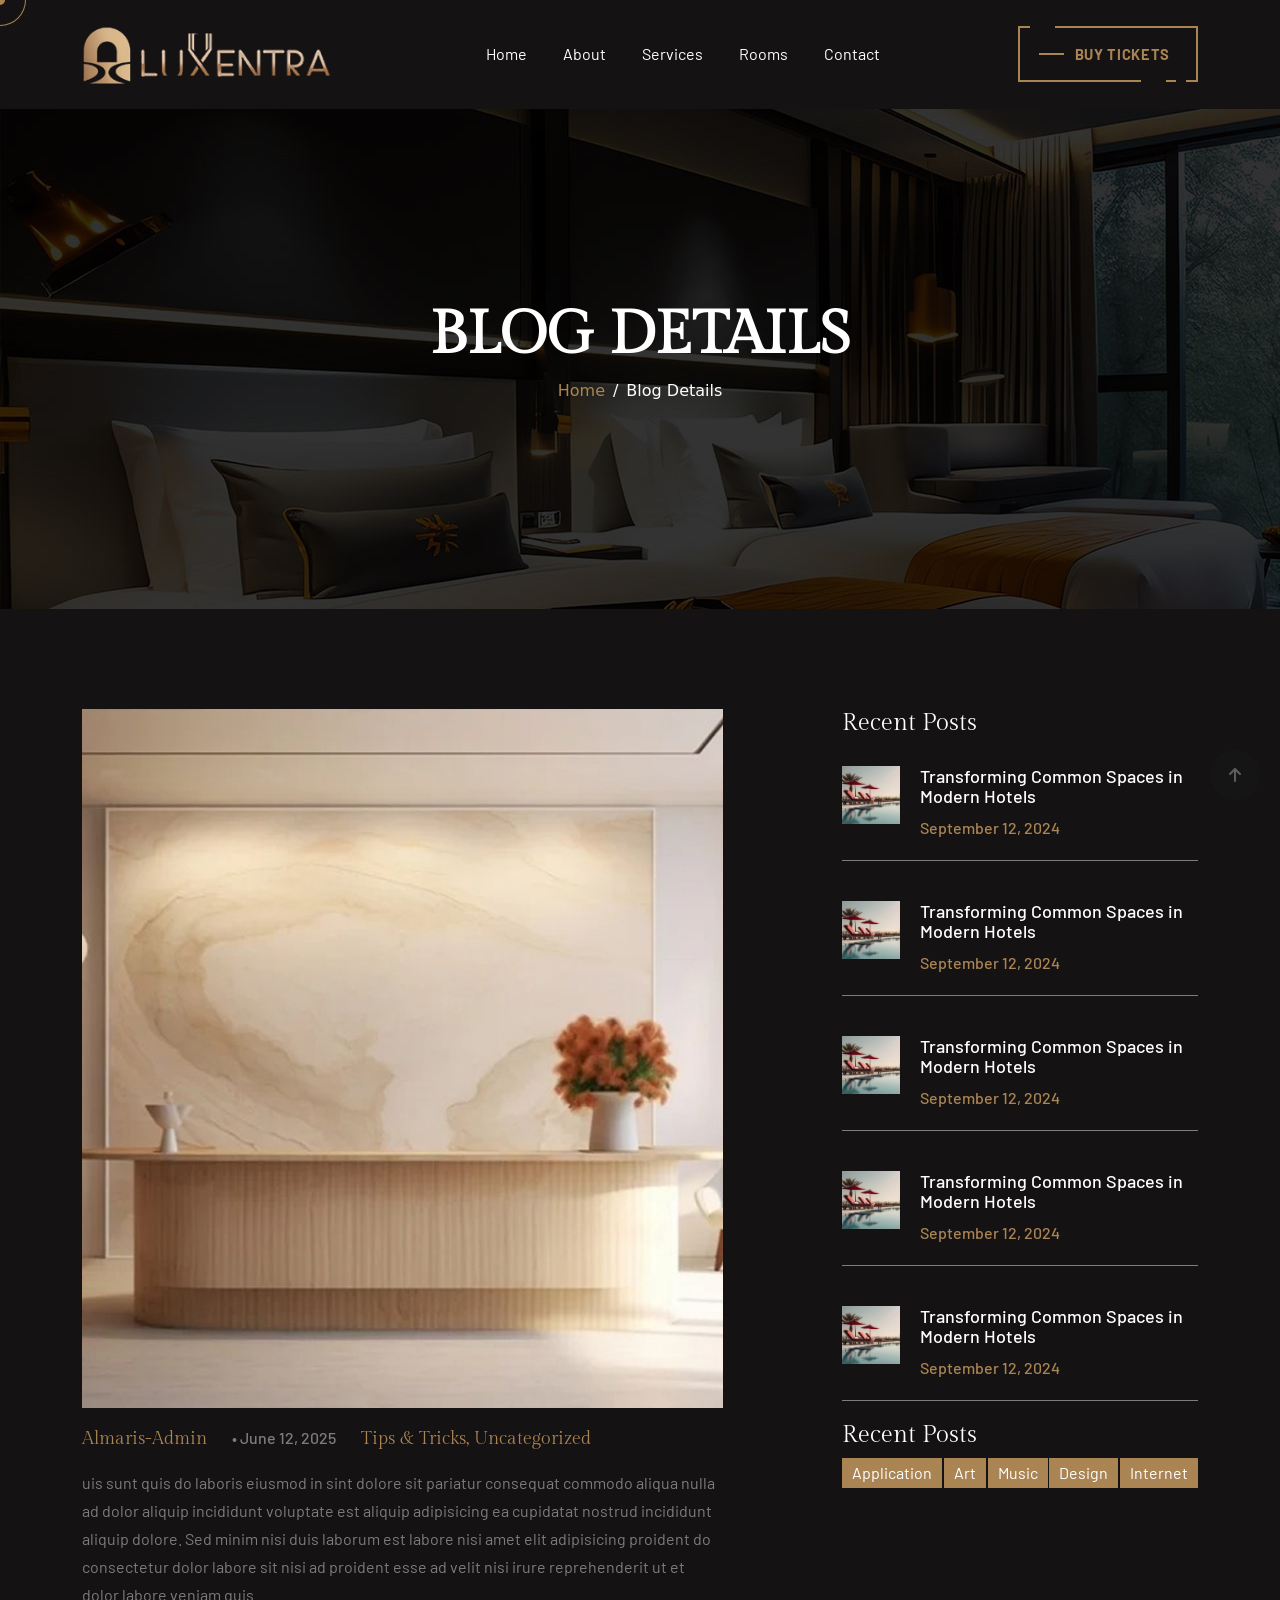
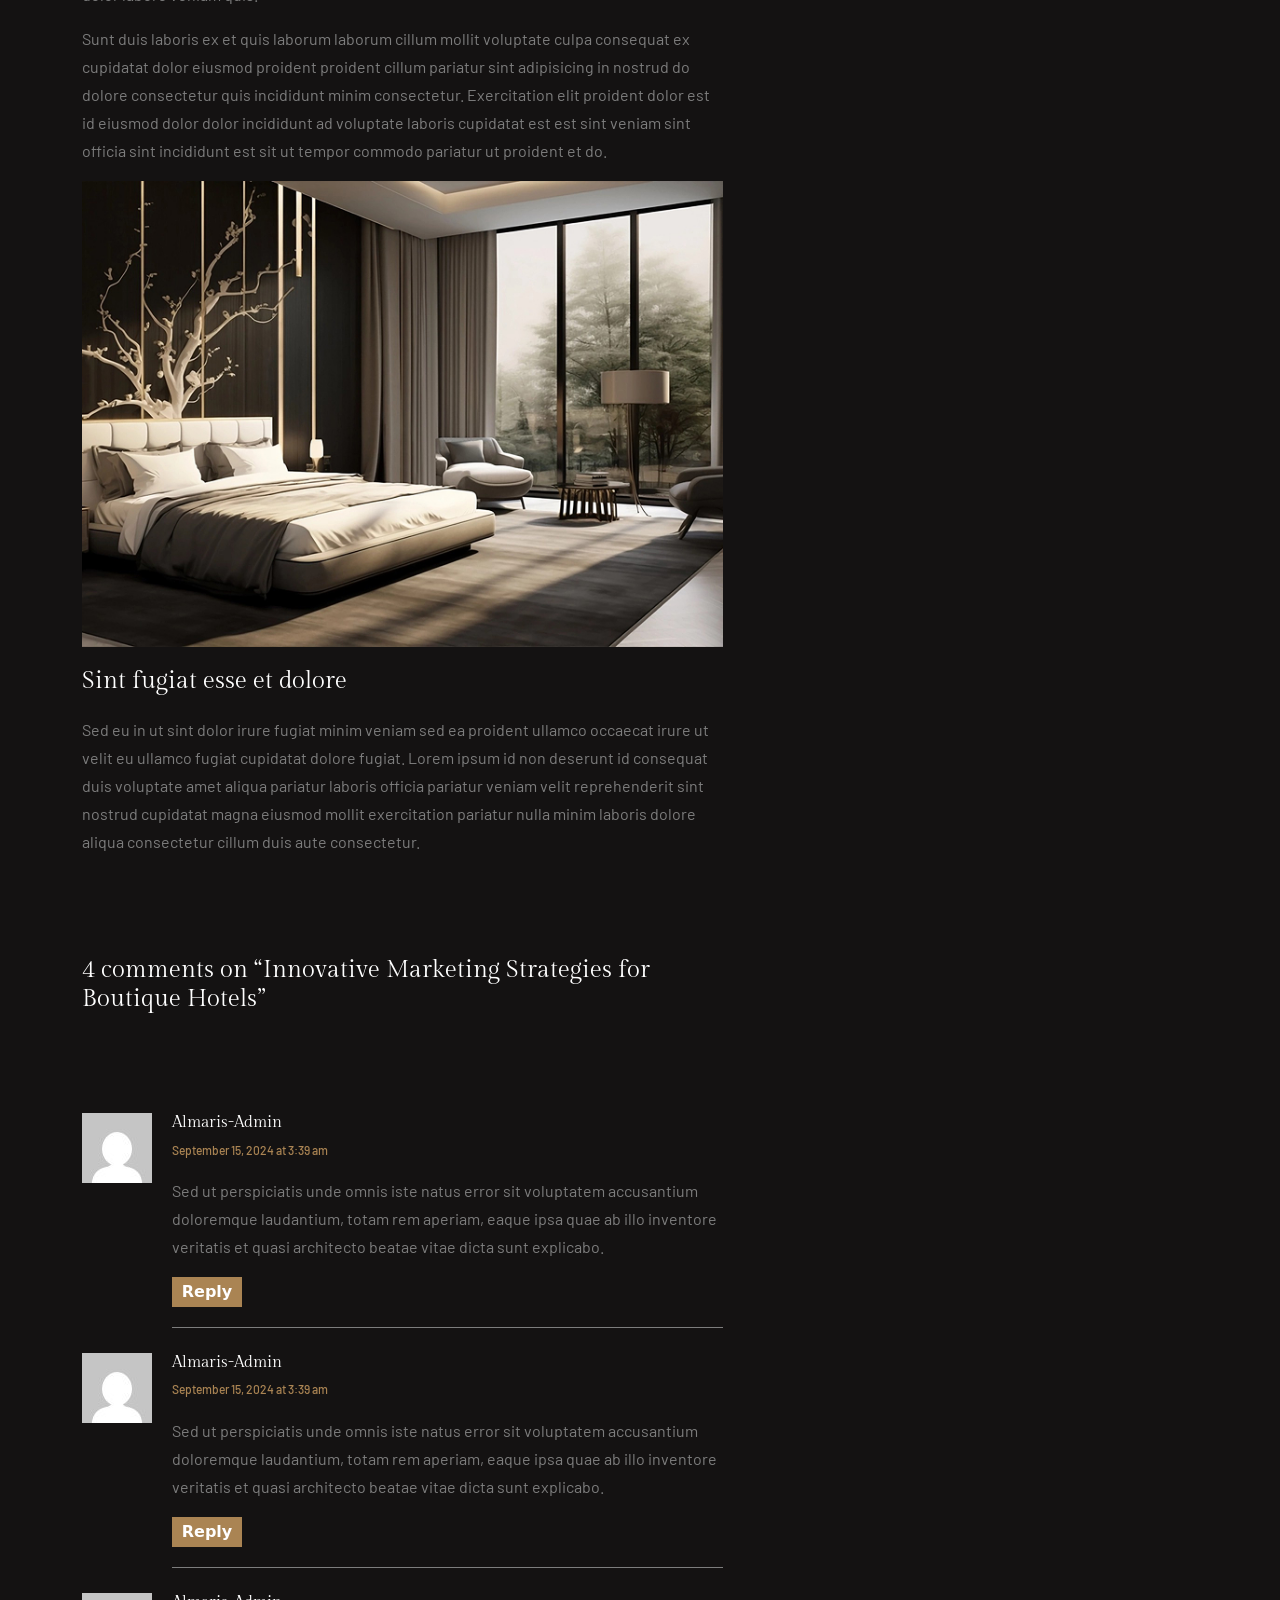
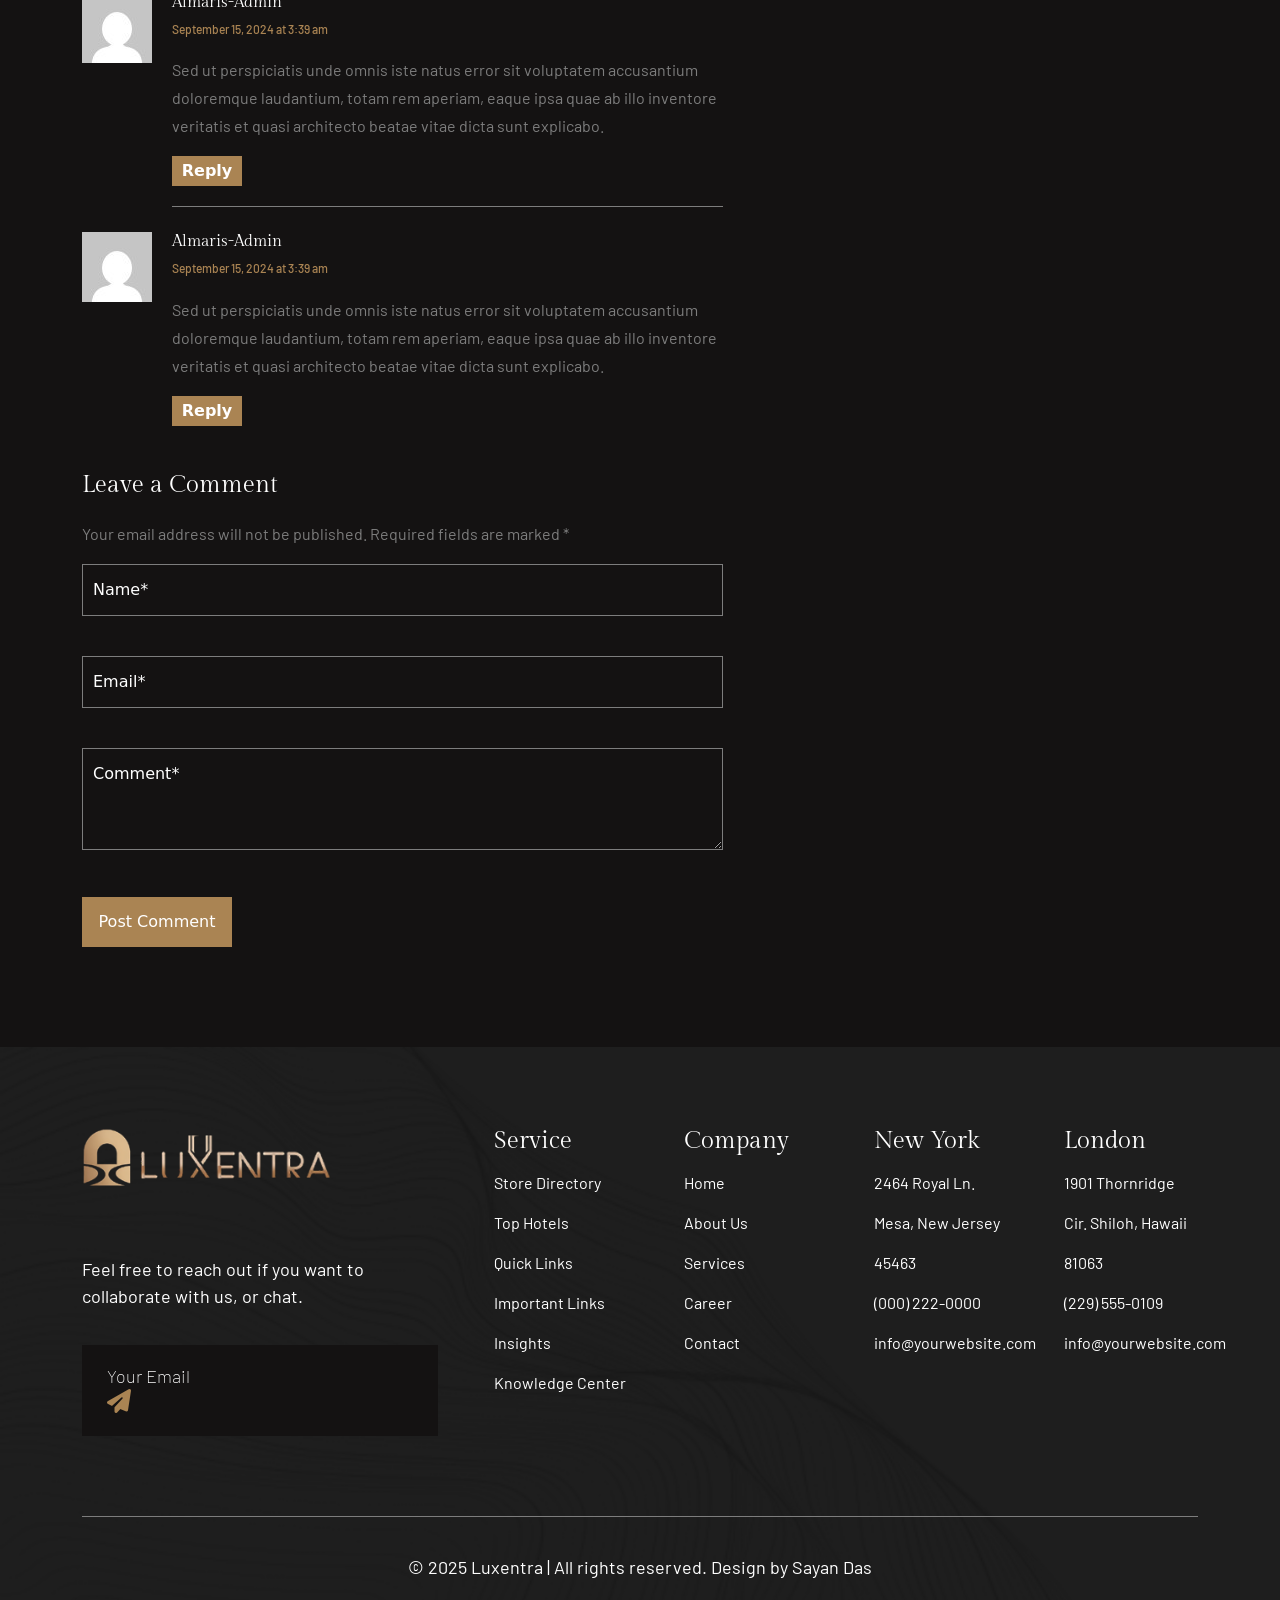
<file: blog-details.html>
<!DOCTYPE html>
<html lang="en">
<head>
    <meta charset="UTF-8">
    <meta name="viewport" content="width=device-width, initial-scale=1.0">
    <meta name="theme-color" content="#AA8453">
    <title>Blog Details</title>

    <!-- FONT -->
    <link rel="preconnect" href="https://fonts.googleapis.com">
    <link rel="preconnect" href="https://fonts.gstatic.com" crossorigin>
    <link href="https://fonts.googleapis.com/css2?family=Barlow:ital,wght@0,100;0,200;0,300;0,400;0,500;0,600;0,700;0,800;0,900;1,100;1,200;1,300;1,400;1,500;1,600;1,700;1,800;1,900&family=Gilda+Display&family=Hanken+Grotesk:ital,wght@0,100..900;1,100..900&family=Hind:wght@300;400;500;600;700&family=Montserrat:ital,wght@0,100..900;1,100..900&family=Rajdhani:wght@300;400;500;600;700&family=Raleway:ital,wght@0,100..900;1,100..900&display=swap" rel="stylesheet">
    <!-- FONT END -->

    <!-- BOOTSTRAP -->
    <link rel="stylesheet" href="assets/css/bootstrap.min.css">
    <!-- BOOTSTRAP END -->

    <!-- CSS -->
    <link rel="stylesheet" href="assets/css/style.css">
    <!-- CSS END -->
     
    <!-- SWIPER CSS -->
    <link rel="stylesheet" href="assets/css/swiper-bundle.min.css"/>
    <!-- SWIPER CSS END -->

    <!-- ICON -->
    <link rel="stylesheet" href="https://cdnjs.cloudflare.com/ajax/libs/font-awesome/6.7.2/css/all.min.css" integrity="sha512-Evv84Mr4kqVGRNSgIGL/F/aIDqQb7xQ2vcrdIwxfjThSH8CSR7PBEakCr51Ck+w+/U6swU2Im1vVX0SVk9ABhg==" crossorigin="anonymous" referrerpolicy="no-referrer" />
    <!-- ICON END -->

    <!-- FAB ICON -->
    <link rel="icon" href="assets/images/icon.png">
    <!-- FAB ICON END -->

    <!-- AOS CSS -->
    <link href="https://unpkg.com/aos@2.3.1/dist/aos.css" rel="stylesheet">
    <!-- AOS CSS END -->
</head>
<body>
    <div id="cursor"></div>
    <div id="cursor-border"></div>
    <!-- CURSOR END -->

    <header class="header">
        <nav class="navbar navbar-expand-lg navbar-fix">
            <div class="container">
                <a class="navbar-brand" href="#">
                    <img src="assets/images/logo.png" alt="Logo" class="img-fluid logo">
                </a>
                <button class="navbar-toggler" type="button" data-bs-toggle="collapse" data-bs-target="#navbarSupportedContent" aria-controls="navbarSupportedContent" aria-expanded="false" aria-label="Toggle navigation">
                    <!-- <span class="navbar-toggler-icon"></span> -->
                     <i class="fa-solid fa-bars-staggered"></i>
                </button>
                <div class="collapse navbar-collapse" id="navbarSupportedContent">
                    <ul class="navbar-nav mx-auto mb-2 mb-lg-0 menu-nav-bar-nav">
                        <li class="nav-item">
                            <a class="nav-link" href="index.html">Home</a>
                        </li>
                        <li class="nav-item">
                            <a class="nav-link" href="about.html">About</a>
                        </li>
                        <li class="nav-item">
                            <a class="nav-link" href="services.html">Services</a>
                        </li>
                        <li class="nav-item">
                            <a class="nav-link" href="rooms.html">Rooms</a>
                        </li>
                        <li class="nav-item">
                            <a class="nav-link" href="contact.html">Contact</a>
                        </li>
                    </ul>
                    <div class="d-flex">
                        <a class="fancy" href="#">
                            <span class="top-key"></span>
                            <span class="text">Buy Tickets</span>
                            <span class="bottom-key-1"></span>
                            <span class="bottom-key-2"></span>
                        </a>
                    </div>
                </div>
            </div>
        </nav>
    </header>
    <!-- HEADER END -->

    <section class="banner-2">
        <h2>Blog Details</h2>
        <div aria-label="breadcrumb">
            <ol class="breadcrumb">
                <li class="breadcrumb-item"><a href="#">Home</a></li>
                <li class="breadcrumb-item active" aria-current="page">Blog Details</li>
            </ol>
        </div>
    </section>
    <!-- BANNER END -->

    <section class="blog-details">
        <div class="container">
            <div class="row justify-content-between">
                <div class="col-md-7">
                    <div class="blog-details-left">
                        <img src="assets/images/blog-details-img.jpg" alt="Blog Details Image" class="img-fluid">
                        <h3>Almaris-Admin <span>• June 12, 2025</span> Tips & Tricks, Uncategorized</h3>
                        <p>uis sunt quis do laboris eiusmod in sint dolore sit pariatur consequat commodo aliqua nulla ad dolor aliquip incididunt voluptate est aliquip adipisicing ea cupidatat nostrud incididunt aliquip dolore. Sed minim nisi duis laborum est labore nisi amet elit adipisicing proident do consectetur dolor labore sit nisi ad proident esse ad velit nisi irure reprehenderit ut et dolor labore veniam quis.</p>
                        <p>Sunt duis laboris ex et quis laborum laborum cillum mollit voluptate culpa consequat ex cupidatat dolor eiusmod proident proident cillum pariatur sint adipisicing in nostrud do dolore consectetur quis incididunt minim consectetur. Exercitation elit proident dolor est id eiusmod dolor dolor incididunt ad voluptate laboris cupidatat est est sint veniam sint officia sint incididunt est sit ut tempor commodo pariatur ut proident et do.</p>
                        <img src="assets/images/blog-details-img2.jpg" alt="Blog Details Image" class="img-fluid">
                        <h2>Sint fugiat esse et dolore</h2>
                        <p>Sed eu in ut sint dolor irure fugiat minim veniam sed ea proident ullamco occaecat irure ut velit eu ullamco fugiat cupidatat dolore fugiat. Lorem ipsum id non deserunt id consequat duis voluptate amet aliqua pariatur laboris officia pariatur veniam velit reprehenderit sint nostrud cupidatat magna eiusmod mollit exercitation pariatur nulla minim laboris dolore aliqua consectetur cillum duis aute consectetur.</p>
                        <div class="comment-section">
                            <h2>4 comments on “Innovative Marketing Strategies for Boutique Hotels”</h2>
                            <div class="comments">
                                <div class="comment-box d-flex">
                                    <div class="comment-img">
                                        <img src="assets/images/avater.jpg" alt="">
                                    </div>
                                    <div class="comment-text">
                                        <h2>Almaris-Admin</h2>
                                        <h3>September 15, 2024 at 3:39 am</h3>
                                        <p>Sed ut perspiciatis unde omnis iste natus error sit voluptatem accusantium doloremque laudantium, totam rem aperiam, eaque ipsa quae ab illo inventore veritatis et quasi architecto beatae vitae dicta sunt explicabo.</p>
                                        <a href="#">Reply</a>
                                    </div>
                                </div>
                                <div class="comment-box d-flex">
                                    <div class="comment-img">
                                        <img src="assets/images/avater.jpg" alt="">
                                    </div>
                                    <div class="comment-text">
                                        <h2>Almaris-Admin</h2>
                                        <h3>September 15, 2024 at 3:39 am</h3>
                                        <p>Sed ut perspiciatis unde omnis iste natus error sit voluptatem accusantium doloremque laudantium, totam rem aperiam, eaque ipsa quae ab illo inventore veritatis et quasi architecto beatae vitae dicta sunt explicabo.</p>
                                        <a href="#">Reply</a>
                                    </div>
                                </div>
                                <div class="comment-box d-flex">
                                    <div class="comment-img">
                                        <img src="assets/images/avater.jpg" alt="">
                                    </div>
                                    <div class="comment-text">
                                        <h2>Almaris-Admin</h2>
                                        <h3>September 15, 2024 at 3:39 am</h3>
                                        <p>Sed ut perspiciatis unde omnis iste natus error sit voluptatem accusantium doloremque laudantium, totam rem aperiam, eaque ipsa quae ab illo inventore veritatis et quasi architecto beatae vitae dicta sunt explicabo.</p>
                                        <a href="#">Reply</a>
                                    </div>
                                </div>
                                <div class="comment-box d-flex">
                                    <div class="comment-img">
                                        <img src="assets/images/avater.jpg" alt="">
                                    </div>
                                    <div class="comment-text border-0">
                                        <h2>Almaris-Admin</h2>
                                        <h3>September 15, 2024 at 3:39 am</h3>
                                        <p>Sed ut perspiciatis unde omnis iste natus error sit voluptatem accusantium doloremque laudantium, totam rem aperiam, eaque ipsa quae ab illo inventore veritatis et quasi architecto beatae vitae dicta sunt explicabo.</p>
                                        <a href="#">Reply</a>
                                    </div>
                                </div>
                                <form action="#" class="comments-form">
                                    <h2>Leave a Comment</h2>
                                    <p>Your email address will not be published. Required fields are marked *</p>
                                    <input type="text" name="name" id="name" placeholder="Name*">
                                    <input type="email" name="email" id="email" placeholder="Email*">
                                    <textarea name="comment" id="comment" cols="30" placeholder="Comment*"></textarea>
                                    <button type="submit">Post Comment</button>
                                </form>
                            </div>
                        </div>
                    </div>
                </div>
                <div class="col-md-4">
                    <div class="blog-details-right">
                        <h2>Recent Posts</h2>
                        <div class="recent-post d-flex justify-content-between">
                            <div class="recent-img">
                                <a href="#"><img src="assets/images/recent-img.jpg" alt=""></a>
                            </div>
                            <div class="recent-text">
                                <a href="#"><p>Transforming Common Spaces in Modern Hotels</p></a>
                                <span> September 12, 2024</span>
                            </div>
                        </div>
                        <div class="recent-post d-flex justify-content-between">
                            <div class="recent-img">
                                <a href="#"><img src="assets/images/recent-img.jpg" alt=""></a>
                            </div>
                            <div class="recent-text">
                                <a href="#"><p>Transforming Common Spaces in Modern Hotels</p></a>
                                <span> September 12, 2024</span>
                            </div>
                        </div>
                        <div class="recent-post d-flex justify-content-between">
                            <div class="recent-img">
                                <a href="#"><img src="assets/images/recent-img.jpg" alt=""></a>
                            </div>
                            <div class="recent-text">
                                <a href="#"><p>Transforming Common Spaces in Modern Hotels</p></a>
                                <span> September 12, 2024</span>
                            </div>
                        </div>
                        <div class="recent-post d-flex justify-content-between">
                            <div class="recent-img">
                                <a href="#"><img src="assets/images/recent-img.jpg" alt=""></a>
                            </div>
                            <div class="recent-text">
                                <a href="#"><p>Transforming Common Spaces in Modern Hotels</p></a>
                                <span> September 12, 2024</span>
                            </div>
                        </div>
                        <div class="recent-post d-flex justify-content-between">
                            <div class="recent-img">
                                <a href="#"><img src="assets/images/recent-img.jpg" alt=""></a>
                            </div>
                            <div class="recent-text">
                                <a href="#"><p>Transforming Common Spaces in Modern Hotels</p></a>
                                <span> September 12, 2024</span>
                            </div>
                        </div>
                        <h2>Recent Posts</h2>
                        <div class="tags d-flex justify-content-between">
                            <a href="#">Application</a>
                            <a href="#">Art</a>
                            <a href="#">Music</a>
                            <a href="#">Design</a>
                            <a href="#">Internet</a>
                        </div>
                    </div>
                </div>
            </div>
        </div>
    </section>

    <footer>
        <div class="footer-list">
            <div class="container">
                <div class="row">
                    <div class="col-md-4">
                        <img src="assets/images/logo.png" alt="Logo" class="img-fluid logo">
                        <p>Feel free to reach out if you want to collaborate with us, or chat.</p>
                        <form action="#">
                            <div class="email">
                                <input type="email" name="email" id="email" placeholder="Your Email">
                                <button type="submit">
                                    <i class="fa-solid fa-paper-plane"></i>
                                </button>
                            </div>
                        </form>
                    </div>
                    <div class="col-md-8">
                        <div class="row">
                            <div class="col-xl-3 col-md-6">
                                <ul>
                                    <li><h3>Service</h3></li>
                                    <li><a href="#">Store Directory</a></li>
                                    <li><a href="#">Top Hotels</a></li>
                                    <li><a href="#">Quick Links</a></li>
                                    <li><a href="#">Important Links</a></li>
                                    <li><a href="#">Insights</a></li>
                                    <li><a href="#">Knowledge Center</a></li>
                                </ul>
                            </div>
                            <div class="col-xl-3 col-md-6">
                                <ul>
                                    <li><h3>Company</h3></li>
                                    <li><a href="index.html">Home</a></li>
                                    <li><a href="about.html">About Us</a></li>
                                    <li><a href="services.html">Services</a></li>
                                    <li><a href="blog-details.html">Career</a></li>
                                    <li><a href="contact.html">Contact</a></li>
                                </ul>
                            </div>
                            <div class="col-xl-3 col-md-6">
                                <ul>
                                    <li><h3>New York</h3></li>
                                    <li><a href="#">2464 Royal Ln. Mesa, New Jersey 45463</a></li>
                                    <li><a href="#">(000) 222-0000</a></li>
                                    <li><a href="#">info@yourwebsite.com</a></li>
                                </ul>
                            </div>
                            <div class="col-xl-3 col-md-6">
                                <ul class="mb-0">
                                    <li><h3>London</h3></li>
                                    <li><a href="#">1901 Thornridge Cir. Shiloh, Hawaii 81063</a></li>
                                    <li><a href="#">(229) 555-0109</a></li>
                                    <li><a href="#">info@yourwebsite.com</a></li>
                                </ul>
                            </div>
                        </div>
                    </div>
                </div>
            </div>
        </div>
        <div class="footer-buttom">
            <div class="container">
                <div class="row">
                    <div class="col-md-12">
                        <p>© 2025 Luxentra | All rights reserved. Design by Sayan Das</p>
                    </div>
                </div>
            </div>
        </div>
    </footer>
    <!-- FOOTER SECTION END -->

    <!-- SCROLL TOP BTN -->
    <button class="scroll-top-btn">
        <svg viewBox="0 0 384 512" class="svgIcon">
            <path d="M214.6 41.4c-12.5-12.5-32.8-12.5-45.3 0l-160 160c-12.5 12.5-12.5 32.8 0 45.3s32.8 12.5 45.3 0L160 141.2V448c0 17.7 14.3 32 32 32s32-14.3 32-32V141.2L329.4 246.6c12.5 12.5 32.8 12.5 45.3 0s12.5-32.8 0-45.3l-160-160z"></path>
        </svg>
    </button>
    <!-- SCROLL TOP BTN END -->














    
    <!-- JQUERY -->
    <script src="assets/js/jquery-3.7.1.js"></script>
    <!-- JQUERY END-->

    <!-- SWIPER JS -->
    <script src="assets/js/swiper-bundle.min.js"></script>
    <!-- SWIPER JS END -->

    <!-- BOOTSTRAP JS -->
    <script src="assets/js/bootstrap.bundle.min.js"></script>
    <!-- BOOTSTRAP JS END -->

    <!-- MAIN JS -->
    <script src="assets/js/main.js"></script>
    <!-- MAIN JS END -->
    
    <!-- AOS JS -->
    <script src="https://unpkg.com/aos@2.3.1/dist/aos.js"></script>
    <script>
    AOS.init();
    </script>
    <!-- AOS JS END -->
</body>
</html>
</file>
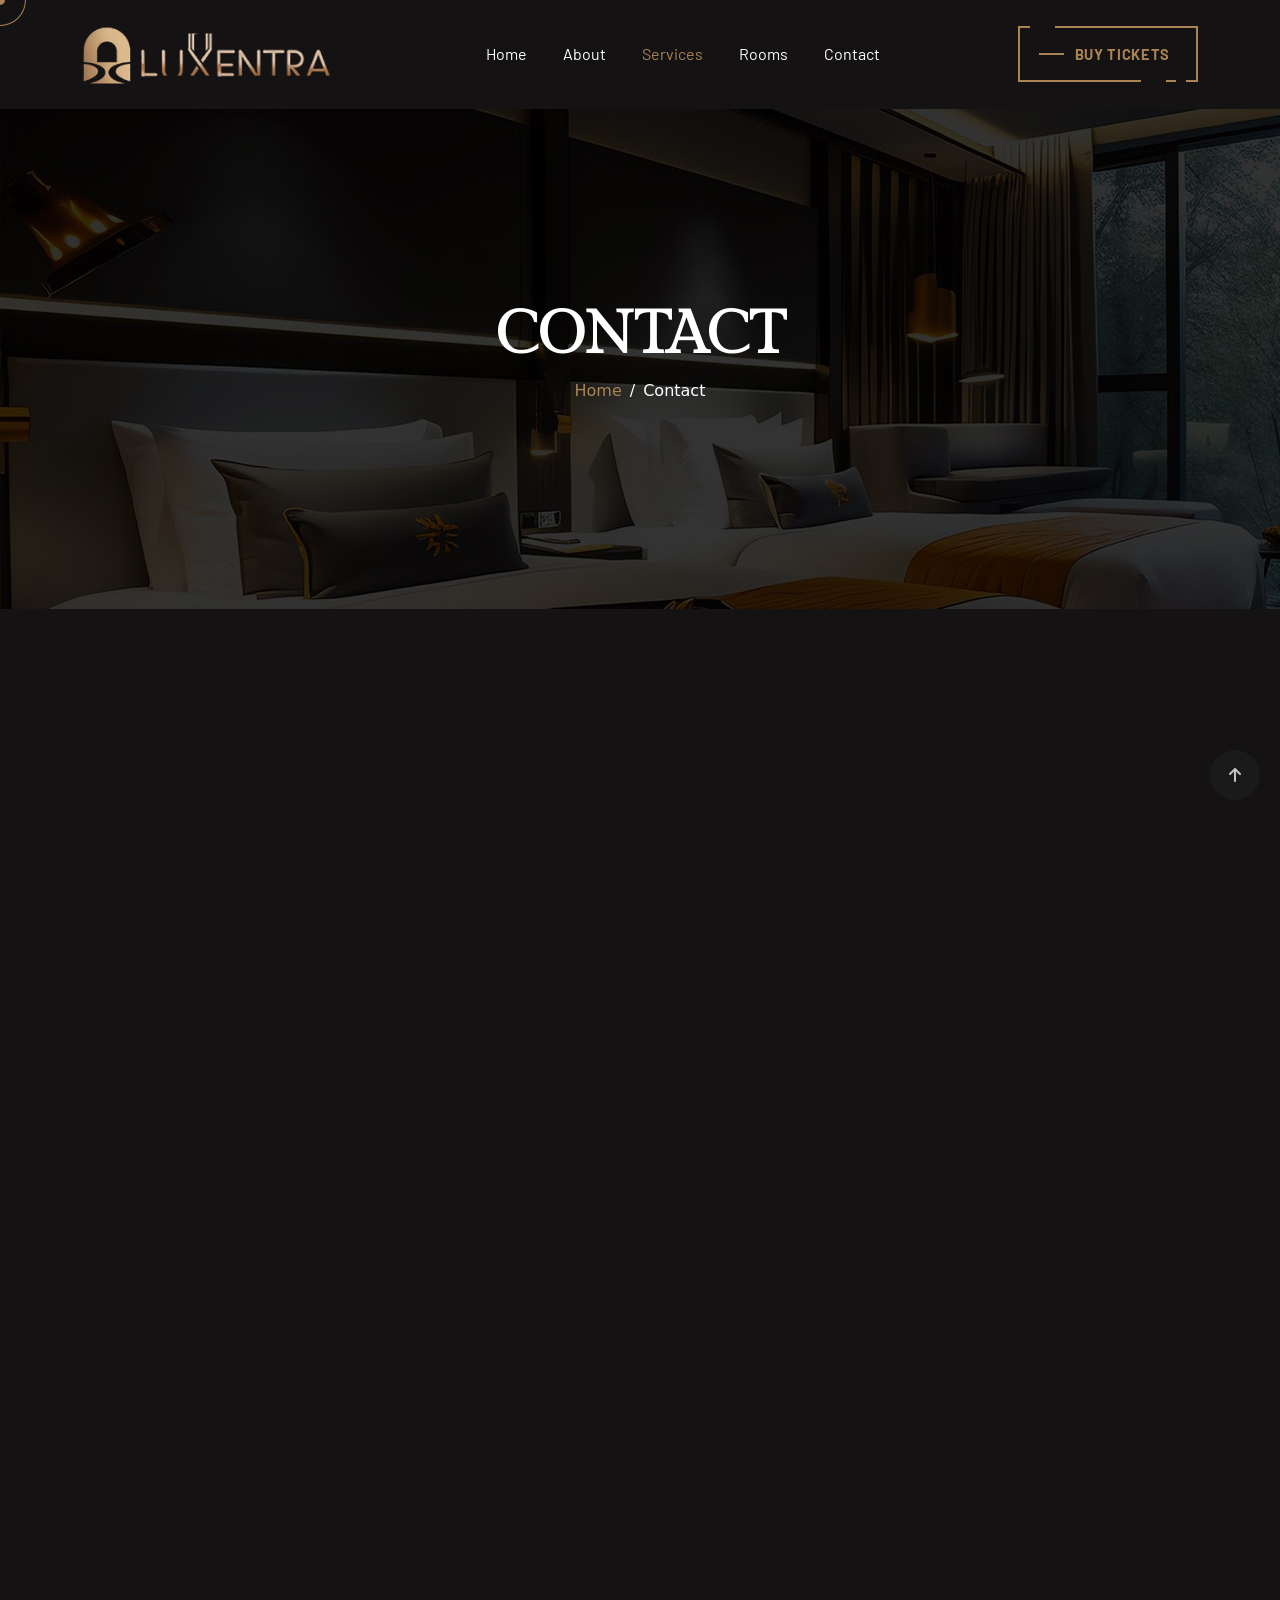
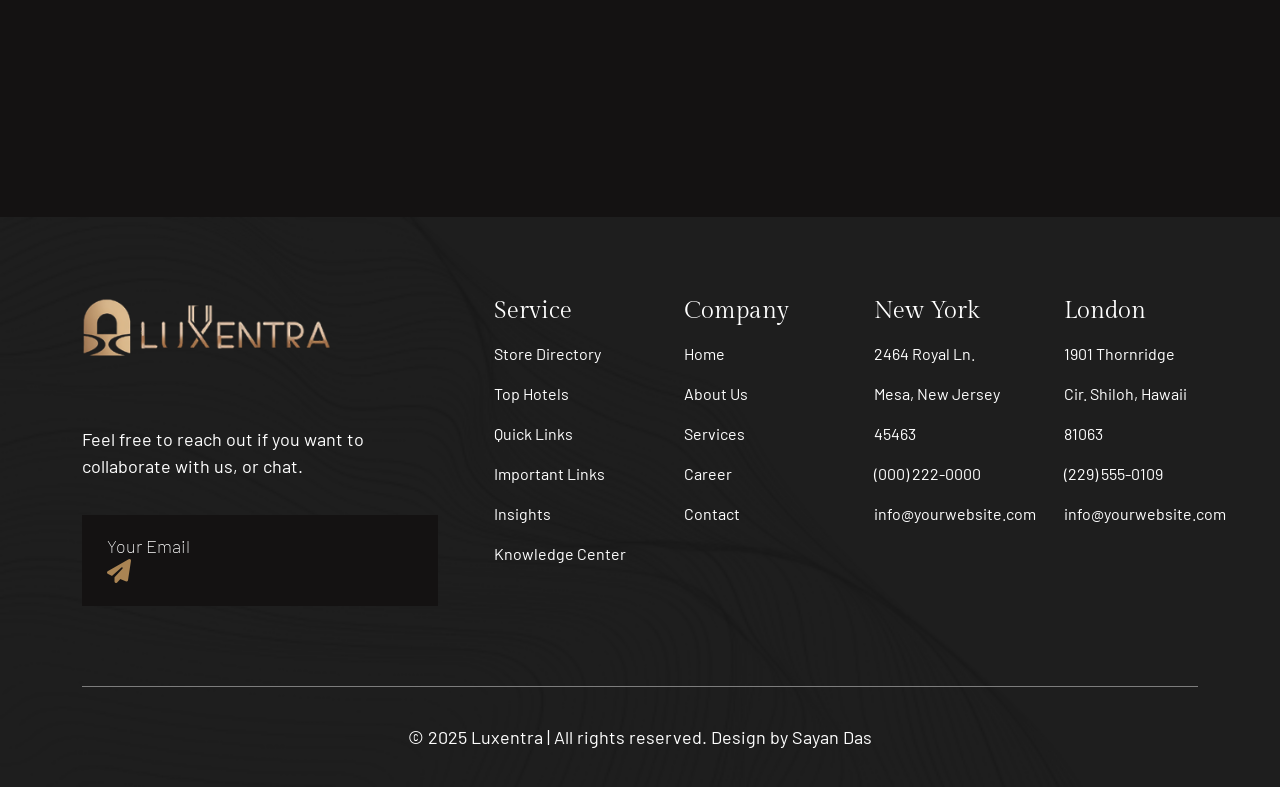
<file: contact.html>
<!DOCTYPE html>
<html lang="en">
<head>
    <meta charset="UTF-8">
    <meta name="viewport" content="width=device-width, initial-scale=1.0">
    <meta name="theme-color" content="#AA8453">
    <title>Contact</title>

    <!-- FONT -->
    <link rel="preconnect" href="https://fonts.googleapis.com">
    <link rel="preconnect" href="https://fonts.gstatic.com" crossorigin>
    <link href="https://fonts.googleapis.com/css2?family=Barlow:ital,wght@0,100;0,200;0,300;0,400;0,500;0,600;0,700;0,800;0,900;1,100;1,200;1,300;1,400;1,500;1,600;1,700;1,800;1,900&family=Gilda+Display&family=Hanken+Grotesk:ital,wght@0,100..900;1,100..900&family=Hind:wght@300;400;500;600;700&family=Montserrat:ital,wght@0,100..900;1,100..900&family=Rajdhani:wght@300;400;500;600;700&family=Raleway:ital,wght@0,100..900;1,100..900&display=swap" rel="stylesheet">
    <!-- FONT END -->

    <!-- BOOTSTRAP -->
    <link rel="stylesheet" href="assets/css/bootstrap.min.css">
    <!-- BOOTSTRAP END -->

    <!-- CSS -->
    <link rel="stylesheet" href="assets/css/style.css">
    <!-- CSS END -->
     
    <!-- SWIPER CSS -->
    <link rel="stylesheet" href="assets/css/swiper-bundle.min.css"/>
    <!-- SWIPER CSS END -->

    <!-- ICON -->
    <link rel="stylesheet" href="https://cdnjs.cloudflare.com/ajax/libs/font-awesome/6.7.2/css/all.min.css" integrity="sha512-Evv84Mr4kqVGRNSgIGL/F/aIDqQb7xQ2vcrdIwxfjThSH8CSR7PBEakCr51Ck+w+/U6swU2Im1vVX0SVk9ABhg==" crossorigin="anonymous" referrerpolicy="no-referrer" />
    <!-- ICON END -->

    <!-- FAB ICON -->
    <link rel="icon" href="assets/images/icon.png">
    <!-- FAB ICON END -->

    <!-- AOS CSS -->
    <link href="https://unpkg.com/aos@2.3.1/dist/aos.css" rel="stylesheet">
    <!-- AOS CSS END -->
</head>
<body>
    <div id="cursor"></div>
    <div id="cursor-border"></div>
    <!-- CURSOR END -->

    <header class="header">
        <nav class="navbar navbar-expand-lg navbar-fix">
            <div class="container">
                <a class="navbar-brand" href="#">
                    <img src="assets/images/logo.png" alt="Logo" class="img-fluid logo">
                </a>
                <button class="navbar-toggler" type="button" data-bs-toggle="collapse" data-bs-target="#navbarSupportedContent" aria-controls="navbarSupportedContent" aria-expanded="false" aria-label="Toggle navigation">
                    <!-- <span class="navbar-toggler-icon"></span> -->
                     <i class="fa-solid fa-bars-staggered"></i>
                </button>
                <div class="collapse navbar-collapse" id="navbarSupportedContent">
                    <ul class="navbar-nav mx-auto mb-2 mb-lg-0 menu-nav-bar-nav">
                        <li class="nav-item">
                            <a class="nav-link" href="index.html">Home</a>
                        </li>
                        <li class="nav-item">
                            <a class="nav-link" href="about.html">About</a>
                        </li>
                        <li class="nav-item">
                            <a class="nav-link active" href="services.html">Services</a>
                        </li>
                        <li class="nav-item">
                            <a class="nav-link" href="rooms.html">Rooms</a>
                        </li>
                        <li class="nav-item active">
                            <a class="nav-link" aria-current="page" href="#">Contact</a>
                        </li>
                    </ul>
                    <div class="d-flex">
                        <a class="fancy" href="#">
                            <span class="top-key"></span>
                            <span class="text">Buy Tickets</span>
                            <span class="bottom-key-1"></span>
                            <span class="bottom-key-2"></span>
                        </a>
                    </div>
                </div>
            </div>
        </nav>
    </header>
    <!-- HEADER END -->

    <section class="banner-2">
        <h2>Contact</h2>
        <div aria-label="breadcrumb">
            <ol class="breadcrumb">
                <li class="breadcrumb-item"><a href="#">Home</a></li>
                <li class="breadcrumb-item active" aria-current="page">Contact</li>
            </ol>
        </div>
    </section>
    <!-- BANNER END -->

    <section class="contact-details">
        <div class="container">
            <div class="row">
                <div class="col-md-12 col-xl-6">
                    <div class="contact-details-text" data-aos="fade-right" data-aos-offset="300" data-aos-easing="ease-in-sine" data-aos-duration="1000">
                        <h2>Luxentra Luxury Room</h2>
                        <h3>Get in Touch Our Team</h3>
                        <p>Lorem ipsum dolor sit amet, consectetur adipiscing elit. Nunc vulputate libero et velit interdum.Class ad litora torquent per conubia nostra, per inceptos himenaeos.</p>
                        <p class="details"><i class="fa-solid fa-location-dot"></i> 742 Evergreen Terrace Brooklyn, NY 11201</p>
                        <p class="details"><i class="fa-solid fa-phone"></i> +929 333 9296</p>
                        <p class="details"><i class="fa-solid fa-envelope"></i> luxentra@gmail.com</p>
                    </div>
                </div>
                <div class="col-md-12 col-xl-6">
                    <form action="#" data-aos="fade-left" data-aos-offset="300" data-aos-easing="ease-in-sine" data-aos-duration="1000">
                        <div class="inputs">
                            <input type="text" name="Your Name" id="Your Name" placeholder="Your Name">
                        </div>
                        <div class="inputs">
                            <input type="email" name="Email Address" id="Email Address" placeholder="Email Address">
                        </div>
                        <div class="inputs">
                            <input type="tel" name="Your Phone Number" id="Your Phone Number" placeholder="Your Phone Number">
                        </div>
                        <div class="inputs">
                            <textarea name="Your Message" id="Your Message" rows="3" placeholder="Your Message"></textarea>
                        </div>
                        <button type="submit">Book Now</button>
                    </form>
                </div>
            </div>
        </div>
        <iframe src="https://www.google.com/maps/embed?pb=!1m18!1m12!1m3!1d117925.2168983302!2d88.26495171551592!3d22.535564935368264!2m3!1f0!2f0!3f0!3m2!1i1024!2i768!4f13.1!3m3!1m2!1s0x39f882db4908f667%3A0x43e330e68f6c2cbc!2sKolkata%2C%20West%20Bengal!5e0!3m2!1sen!2sin!4v1741370928731!5m2!1sen!2sin" style="border:0; width:100%; min-height:430px; filter: grayscale(1); margin-top: 6.25rem;" allowfullscreen="" loading="lazy" referrerpolicy="no-referrer-when-downgrade"></iframe>
    </section>
    <!-- CONTACT DETAILS END -->

    <footer>
        <div class="footer-list">
            <div class="container">
                <div class="row">
                    <div class="col-md-4">
                        <img src="assets/images/logo.png" alt="Logo" class="img-fluid logo">
                        <p>Feel free to reach out if you want to collaborate with us, or chat.</p>
                        <form action="#">
                            <div class="email">
                                <input type="email" name="email" id="email" placeholder="Your Email">
                                <button type="submit">
                                    <i class="fa-solid fa-paper-plane"></i>
                                </button>
                            </div>
                        </form>
                    </div>
                    <div class="col-md-8">
                        <div class="row">
                            <div class="col-xl-3 col-md-6">
                                <ul>
                                    <li><h3>Service</h3></li>
                                    <li><a href="#">Store Directory</a></li>
                                    <li><a href="#">Top Hotels</a></li>
                                    <li><a href="#">Quick Links</a></li>
                                    <li><a href="#">Important Links</a></li>
                                    <li><a href="#">Insights</a></li>
                                    <li><a href="#">Knowledge Center</a></li>
                                </ul>
                            </div>
                            <div class="col-xl-3 col-md-6">
                                <ul>
                                    <li><h3>Company</h3></li>
                                    <li><a href="#">Home</a></li>
                                    <li><a href="#">About Us</a></li>
                                    <li><a href="#">Services</a></li>
                                    <li><a href="#">Career</a></li>
                                    <li><a href="#">Contact</a></li>
                                </ul>
                            </div>
                            <div class="col-xl-3 col-md-6">
                                <ul>
                                    <li><h3>New York</h3></li>
                                    <li><a href="#">2464 Royal Ln. Mesa, New Jersey 45463</a></li>
                                    <li><a href="#">(000) 222-0000</a></li>
                                    <li><a href="#">info@yourwebsite.com</a></li>
                                </ul>
                            </div>
                            <div class="col-xl-3 col-md-6">
                                <ul class="mb-0">
                                    <li><h3>London</h3></li>
                                    <li><a href="#">1901 Thornridge Cir. Shiloh, Hawaii 81063</a></li>
                                    <li><a href="#">(229) 555-0109</a></li>
                                    <li><a href="#">info@yourwebsite.com</a></li>
                                </ul>
                            </div>
                        </div>
                    </div>
                </div>
            </div>
        </div>
        <div class="footer-buttom">
            <div class="container">
                <div class="row">
                    <div class="col-md-12">
                        <p>© 2025 Luxentra | All rights reserved. Design by Sayan Das</p>
                    </div>
                </div>
            </div>
        </div>
    </footer>
    <!-- FOOTER SECTION END -->

    <!-- SCROLL TOP BTN -->
    <button class="scroll-top-btn">
        <svg viewBox="0 0 384 512" class="svgIcon">
            <path d="M214.6 41.4c-12.5-12.5-32.8-12.5-45.3 0l-160 160c-12.5 12.5-12.5 32.8 0 45.3s32.8 12.5 45.3 0L160 141.2V448c0 17.7 14.3 32 32 32s32-14.3 32-32V141.2L329.4 246.6c12.5 12.5 32.8 12.5 45.3 0s12.5-32.8 0-45.3l-160-160z"></path>
        </svg>
    </button>
    <!-- SCROLL TOP BTN END -->














    
    <!-- JQUERY -->
    <script src="assets/js/jquery-3.7.1.js"></script>
    <!-- JQUERY END-->

    <!-- SWIPER JS -->
    <script src="assets/js/swiper-bundle.min.js"></script>
    <!-- SWIPER JS END -->

    <!-- BOOTSTRAP JS -->
    <script src="assets/js/bootstrap.bundle.min.js"></script>
    <!-- BOOTSTRAP JS END -->

    <!-- MAIN JS -->
    <script src="assets/js/main.js"></script>
    <!-- MAIN JS END -->
    
    <!-- AOS JS -->
    <script src="https://unpkg.com/aos@2.3.1/dist/aos.js"></script>
    <script>
    AOS.init();
    </script>
    <!-- AOS JS END -->
</body>
</html>
</file>
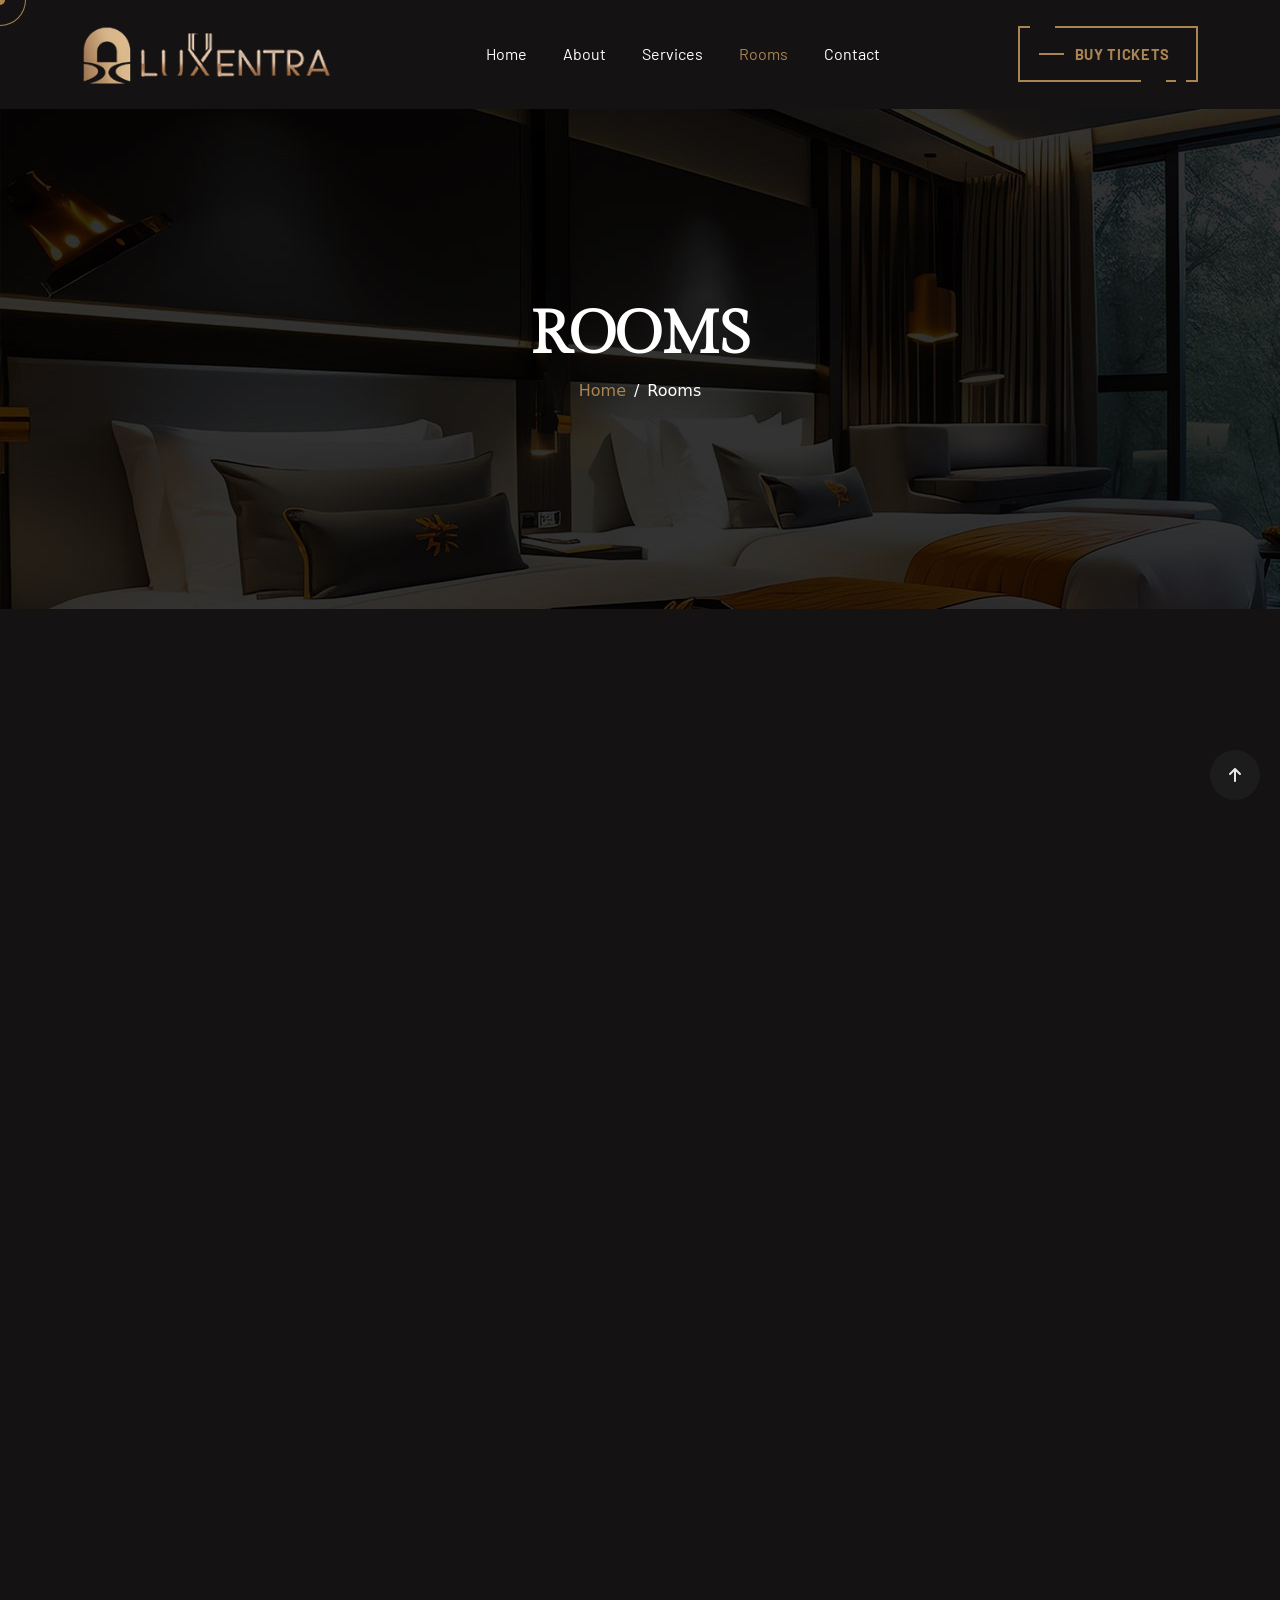
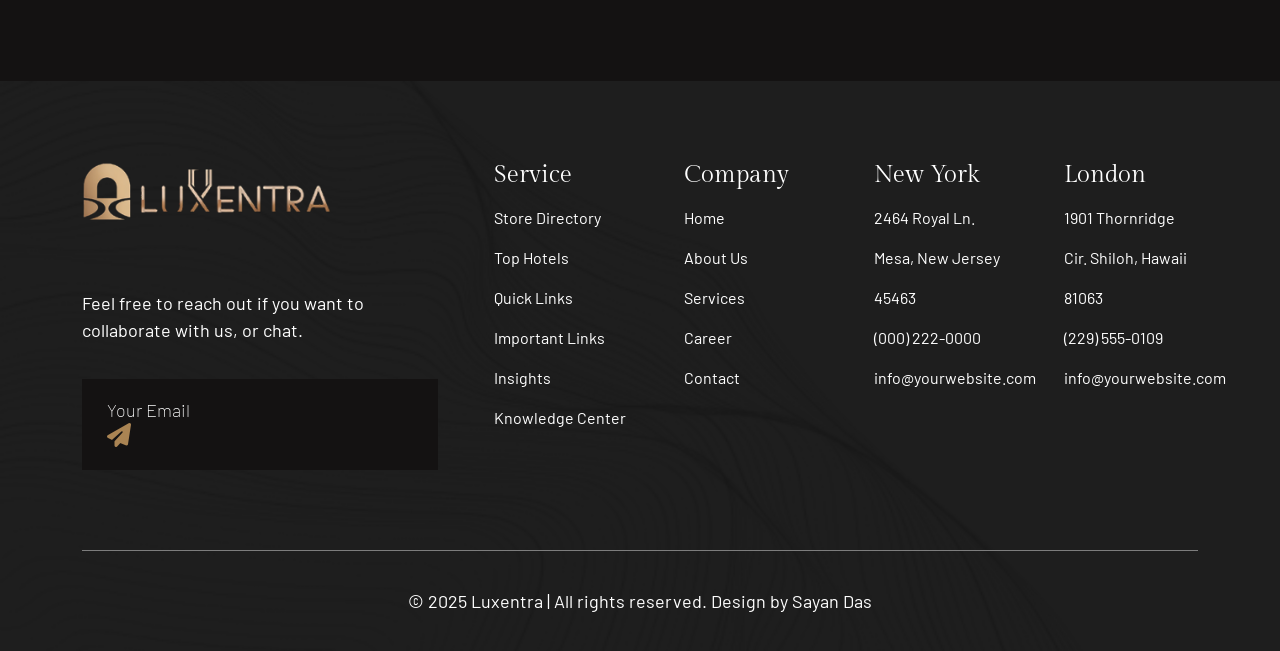
<file: rooms.html>
<!DOCTYPE html>
<html lang="en">
<head>
    <meta charset="UTF-8">
    <meta name="viewport" content="width=device-width, initial-scale=1.0">
    <meta name="theme-color" content="#AA8453">
    <title>Rooms</title>

    <!-- FONT -->
    <link rel="preconnect" href="https://fonts.googleapis.com">
    <link rel="preconnect" href="https://fonts.gstatic.com" crossorigin>
    <link href="https://fonts.googleapis.com/css2?family=Barlow:ital,wght@0,100;0,200;0,300;0,400;0,500;0,600;0,700;0,800;0,900;1,100;1,200;1,300;1,400;1,500;1,600;1,700;1,800;1,900&family=Gilda+Display&family=Hanken+Grotesk:ital,wght@0,100..900;1,100..900&family=Hind:wght@300;400;500;600;700&family=Montserrat:ital,wght@0,100..900;1,100..900&family=Rajdhani:wght@300;400;500;600;700&family=Raleway:ital,wght@0,100..900;1,100..900&display=swap" rel="stylesheet">
    <!-- FONT END -->

    <!-- BOOTSTRAP -->
    <link rel="stylesheet" href="assets/css/bootstrap.min.css">
    <!-- BOOTSTRAP END -->

    <!-- CSS -->
    <link rel="stylesheet" href="assets/css/style.css">
    <!-- CSS END -->
     
    <!-- SWIPER CSS -->
    <link rel="stylesheet" href="assets/css/swiper-bundle.min.css"/>
    <!-- SWIPER CSS END -->

    <!-- ICON -->
    <link rel="stylesheet" href="https://cdnjs.cloudflare.com/ajax/libs/font-awesome/6.7.2/css/all.min.css" integrity="sha512-Evv84Mr4kqVGRNSgIGL/F/aIDqQb7xQ2vcrdIwxfjThSH8CSR7PBEakCr51Ck+w+/U6swU2Im1vVX0SVk9ABhg==" crossorigin="anonymous" referrerpolicy="no-referrer" />
    <!-- ICON END -->

    <!-- FAB ICON -->
    <link rel="icon" href="assets/images/icon.png">
    <!-- FAB ICON END -->

    <!-- AOS CSS -->
    <link href="https://unpkg.com/aos@2.3.1/dist/aos.css" rel="stylesheet">
    <!-- AOS CSS END -->
</head>
<body>
    <div id="cursor"></div>
    <div id="cursor-border"></div>
    <!-- CURSOR END -->

    <header class="header">
        <nav class="navbar navbar-expand-lg navbar-fix">
            <div class="container">
                <a class="navbar-brand" href="#">
                    <img src="assets/images/logo.png" alt="Logo" class="img-fluid logo">
                </a>
                <button class="navbar-toggler" type="button" data-bs-toggle="collapse" data-bs-target="#navbarSupportedContent" aria-controls="navbarSupportedContent" aria-expanded="false" aria-label="Toggle navigation">
                    <!-- <span class="navbar-toggler-icon"></span> -->
                     <i class="fa-solid fa-bars-staggered"></i>
                </button>
                <div class="collapse navbar-collapse" id="navbarSupportedContent">
                    <ul class="navbar-nav mx-auto mb-2 mb-lg-0 menu-nav-bar-nav">
                        <li class="nav-item">
                            <a class="nav-link" href="index.html">Home</a>
                        </li>
                        <li class="nav-item">
                            <a class="nav-link" href="about.html">About</a>
                        </li>
                        <li class="nav-item">
                            <a class="nav-link" href="services.html">Services</a>
                        </li>
                        <li class="nav-item">
                            <a class="nav-link active" href="#" aria-current="page">Rooms</a>
                        </li>
                        <li class="nav-item">
                            <a class="nav-link" href="contact.html">Contact</a>
                        </li>
                    </ul>
                    <div class="d-flex">
                        <a class="fancy" href="#">
                            <span class="top-key"></span>
                            <span class="text">Buy Tickets</span>
                            <span class="bottom-key-1"></span>
                            <span class="bottom-key-2"></span>
                        </a>
                    </div>
                </div>
            </div>
        </nav>
    </header>
    <!-- HEADER END -->

    <section class="banner-2">
        <h2>Rooms</h2>
        <div aria-label="breadcrumb">
            <ol class="breadcrumb">
                <li class="breadcrumb-item"><a href="#">Home</a></li>
                <li class="breadcrumb-item active" aria-current="page">Rooms</li>
            </ol>
        </div>
    </section>
    <!-- BANNER END -->

    <section class="room-boxs">
        <div class="container">
            <div class="row">
                <div class="text-box" data-aos="fade-right" data-aos-offset="300" data-aos-easing="ease-in-sine" data-aos-duration="1500">
                    <h2 class="subheading">What We Do</h2>
                    <h3 class="heading">Interiox Facilities</h3>
                </div>
                <div class="room-box-caption">
                    <a href="#">Book Now</a>
                </div>
            </div>
            <div class="row">
                <div class="col-md-3">
                    <div class="room-box" data-aos="fade-right" data-aos-offset="300" data-aos-easing="ease-in-sine" data-aos-duration="1000">
                        <img src="assets/images/room-img-1.jpg" alt="Deluxe Room" class="img-fluid">
                        <div class="room-box-overlay">
                            <h2>Deluxe Room</h2>
                            <p>$499 / Night</p>
                        </div>
                        <div class="room-box-caption">
                            <a href="#">Book Now</a>
                        </div>
                    </div>
                </div>
                <div class="col-md-6">
                    <div class="room-box" data-aos="zoom-in" data-aos-offset="300" data-aos-easing="ease-in-sine" data-aos-duration="1000">
                        <img src="assets/images/room-img-2.jpg" alt="Junior Suite">
                        <div class="room-box-overlay">
                            <h2>Junior Suite</h2>
                            <p>$699 / Night</p>
                        </div>
                        <div class="room-box-caption">
                            <a href="#">Book Now</a>
                        </div>
                    </div>
                </div>
                <div class="col-md-3">
                    <div class="room-box" data-aos="fade-left" data-aos-offset="300" data-aos-easing="ease-in-sine" data-aos-duration="1000">
                        <img src="assets/images/room-img-3.jpg" alt="Double Room" class="img-fluid">
                        <div class="room-box-overlay">
                            <h2>Double Room</h2>
                            <p>$299 / Night</p>
                        </div>
                        <div class="room-box-caption">
                            <a href="#">Book Now</a>
                        </div>
                    </div>
                </div>
                <div class="col-md-6">
                    <div class="room-box" data-aos="fade-right" data-aos-offset="300" data-aos-easing="ease-in-sine" data-aos-duration="1000">
                        <img src="assets/images/room-img-4.jpg" alt="Family Room" class="img-fluid">
                        <div class="room-box-overlay">
                            <h2>Family Room</h2>
                            <p>$499 / Night</p>
                        </div>
                        <div class="room-box-caption">
                            <a href="#">Book Now</a>
                        </div>
                    </div>
                </div>
                <div class="col-md-6">
                    <div class="room-box" data-aos="fade-left" data-aos-offset="300" data-aos-easing="ease-in-sine" data-aos-duration="1000">
                        <img src="assets/images/room-img-5.jpg" alt="Tripple Room" class="img-fluid">
                        <div class="room-box-overlay">
                            <h2>Tripple Room</h2>
                            <p>$399 / Night</p>
                        </div>
                        <div class="room-box-caption">
                            <a href="#">Book Now</a>
                        </div>
                    </div>
                </div>
            </div>
        </div>
    </section>
    <!-- ROOM BOXES END -->

    <footer>
        <div class="footer-list">
            <div class="container">
                <div class="row">
                    <div class="col-md-4">
                        <img src="assets/images/logo.png" alt="Logo" class="img-fluid logo">
                        <p>Feel free to reach out if you want to collaborate with us, or chat.</p>
                        <form action="#">
                            <div class="email">
                                <input type="email" name="email" id="email" placeholder="Your Email">
                                <button type="submit">
                                    <i class="fa-solid fa-paper-plane"></i>
                                </button>
                            </div>
                        </form>
                    </div>
                    <div class="col-md-8">
                        <div class="row">
                            <div class="col-xl-3 col-md-6">
                                <ul>
                                    <li><h3>Service</h3></li>
                                    <li><a href="#">Store Directory</a></li>
                                    <li><a href="#">Top Hotels</a></li>
                                    <li><a href="#">Quick Links</a></li>
                                    <li><a href="#">Important Links</a></li>
                                    <li><a href="#">Insights</a></li>
                                    <li><a href="#">Knowledge Center</a></li>
                                </ul>
                            </div>
                            <div class="col-xl-3 col-md-6">
                                <ul>
                                    <li><h3>Company</h3></li>
                                    <li><a href="index.html">Home</a></li>
                                    <li><a href="about.html">About Us</a></li>
                                    <li><a href="services.html">Services</a></li>
                                    <li><a href="blog-details.html">Career</a></li>
                                    <li><a href="contact.html">Contact</a></li>
                                </ul>
                            </div>
                            <div class="col-xl-3 col-md-6">
                                <ul>
                                    <li><h3>New York</h3></li>
                                    <li><a href="#">2464 Royal Ln. Mesa, New Jersey 45463</a></li>
                                    <li><a href="#">(000) 222-0000</a></li>
                                    <li><a href="#">info@yourwebsite.com</a></li>
                                </ul>
                            </div>
                            <div class="col-xl-3 col-md-6">
                                <ul class="mb-0">
                                    <li><h3>London</h3></li>
                                    <li><a href="#">1901 Thornridge Cir. Shiloh, Hawaii 81063</a></li>
                                    <li><a href="#">(229) 555-0109</a></li>
                                    <li><a href="#">info@yourwebsite.com</a></li>
                                </ul>
                            </div>
                        </div>
                    </div>
                </div>
            </div>
        </div>
        <div class="footer-buttom">
            <div class="container">
                <div class="row">
                    <div class="col-md-12">
                        <p>© 2025 Luxentra | All rights reserved. Design by Sayan Das</p>
                    </div>
                </div>
            </div>
        </div>
    </footer>
    <!-- FOOTER SECTION END -->

    <!-- SCROLL TOP BTN -->
    <button class="scroll-top-btn">
        <svg viewBox="0 0 384 512" class="svgIcon">
            <path d="M214.6 41.4c-12.5-12.5-32.8-12.5-45.3 0l-160 160c-12.5 12.5-12.5 32.8 0 45.3s32.8 12.5 45.3 0L160 141.2V448c0 17.7 14.3 32 32 32s32-14.3 32-32V141.2L329.4 246.6c12.5 12.5 32.8 12.5 45.3 0s12.5-32.8 0-45.3l-160-160z"></path>
        </svg>
    </button>
    <!-- SCROLL TOP BTN END -->














    
    <!-- JQUERY -->
    <script src="assets/js/jquery-3.7.1.js"></script>
    <!-- JQUERY END-->

    <!-- SWIPER JS -->
    <script src="assets/js/swiper-bundle.min.js"></script>
    <!-- SWIPER JS END -->

    <!-- BOOTSTRAP JS -->
    <script src="assets/js/bootstrap.bundle.min.js"></script>
    <!-- BOOTSTRAP JS END -->

    <!-- MAIN JS -->
    <script src="assets/js/main.js"></script>
    <!-- MAIN JS END -->
    
    <!-- AOS JS -->
    <script src="https://unpkg.com/aos@2.3.1/dist/aos.js"></script>
    <script>
    AOS.init();
    </script>
    <!-- AOS JS END -->
</body>
</html>
</file>
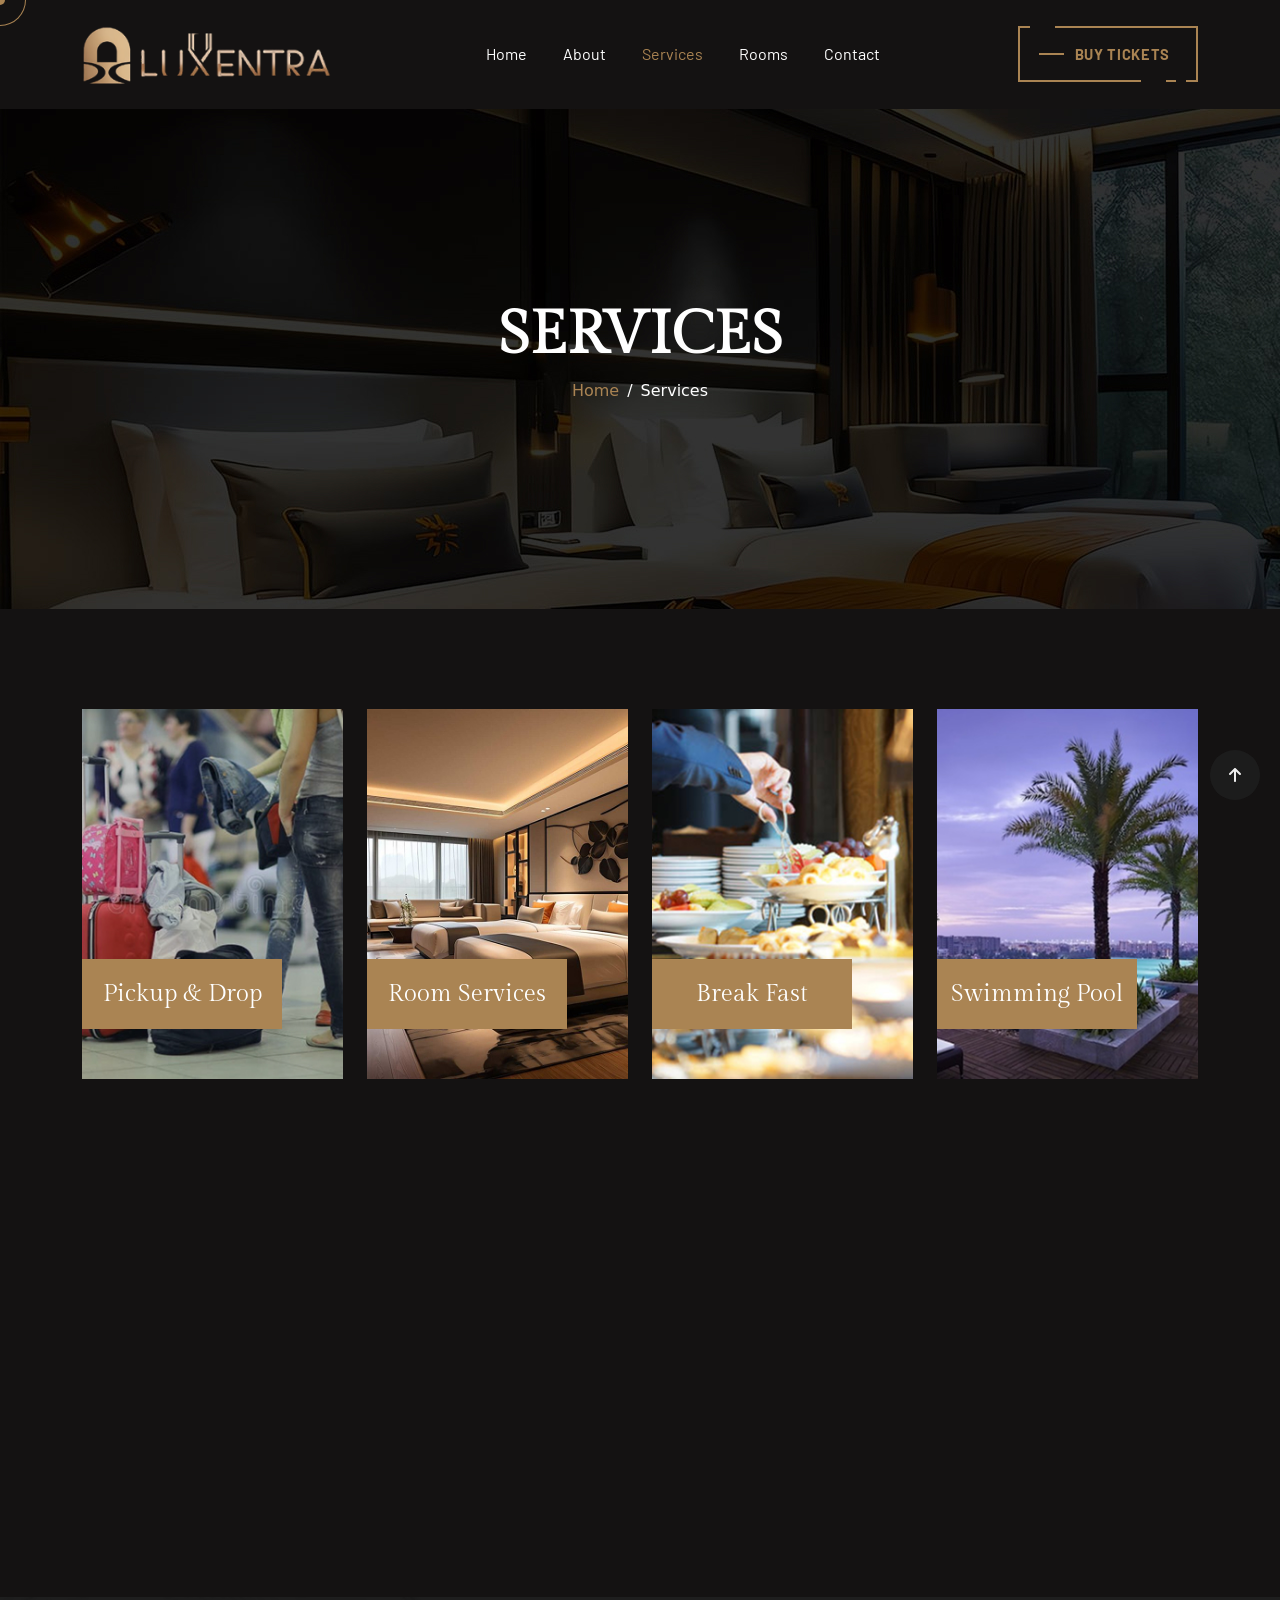
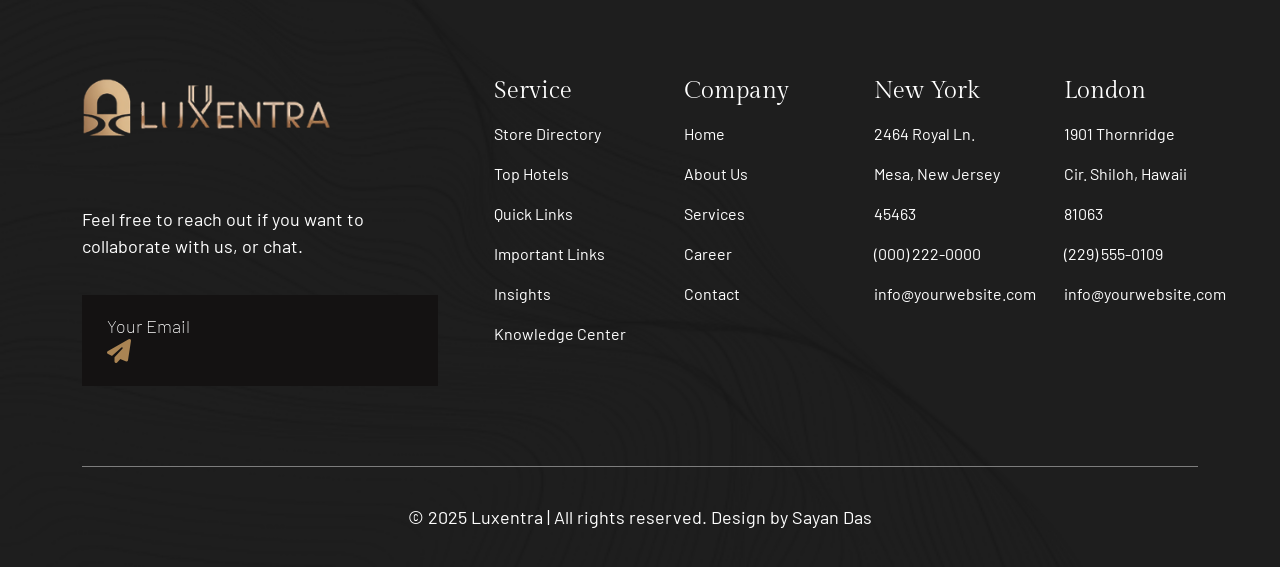
<file: services.html>
<!DOCTYPE html>
<html lang="en">
<head>
    <meta charset="UTF-8">
    <meta name="viewport" content="width=device-width, initial-scale=1.0">
    <meta name="theme-color" content="#AA8453">
    <title>Services</title>

    <!-- FONT -->
    <link rel="preconnect" href="https://fonts.googleapis.com">
    <link rel="preconnect" href="https://fonts.gstatic.com" crossorigin>
    <link href="https://fonts.googleapis.com/css2?family=Barlow:ital,wght@0,100;0,200;0,300;0,400;0,500;0,600;0,700;0,800;0,900;1,100;1,200;1,300;1,400;1,500;1,600;1,700;1,800;1,900&family=Gilda+Display&family=Hanken+Grotesk:ital,wght@0,100..900;1,100..900&family=Hind:wght@300;400;500;600;700&family=Montserrat:ital,wght@0,100..900;1,100..900&family=Rajdhani:wght@300;400;500;600;700&family=Raleway:ital,wght@0,100..900;1,100..900&display=swap" rel="stylesheet">
    <!-- FONT END -->

    <!-- BOOTSTRAP -->
    <link rel="stylesheet" href="assets/css/bootstrap.min.css">
    <!-- BOOTSTRAP END -->

    <!-- CSS -->
    <link rel="stylesheet" href="assets/css/style.css">
    <!-- CSS END -->
     
    <!-- SWIPER CSS -->
    <link rel="stylesheet" href="assets/css/swiper-bundle.min.css"/>
    <!-- SWIPER CSS END -->

    <!-- ICON -->
    <link rel="stylesheet" href="https://cdnjs.cloudflare.com/ajax/libs/font-awesome/6.7.2/css/all.min.css" integrity="sha512-Evv84Mr4kqVGRNSgIGL/F/aIDqQb7xQ2vcrdIwxfjThSH8CSR7PBEakCr51Ck+w+/U6swU2Im1vVX0SVk9ABhg==" crossorigin="anonymous" referrerpolicy="no-referrer" />
    <!-- ICON END -->

    <!-- FAB ICON -->
    <link rel="icon" href="assets/images/icon.png">
    <!-- FAB ICON END -->

    <!-- AOS CSS -->
    <link href="https://unpkg.com/aos@2.3.1/dist/aos.css" rel="stylesheet">
    <!-- AOS CSS END -->
</head>
<body>
    <div id="cursor"></div>
    <div id="cursor-border"></div>
    <!-- CURSOR END -->

    <header class="header">
        <nav class="navbar navbar-expand-lg navbar-fix">
            <div class="container">
                <a class="navbar-brand" href="#">
                    <img src="assets/images/logo.png" alt="Logo" class="img-fluid logo">
                </a>
                <button class="navbar-toggler" type="button" data-bs-toggle="collapse" data-bs-target="#navbarSupportedContent" aria-controls="navbarSupportedContent" aria-expanded="false" aria-label="Toggle navigation">
                    <!-- <span class="navbar-toggler-icon"></span> -->
                     <i class="fa-solid fa-bars-staggered"></i>
                </button>
                <div class="collapse navbar-collapse" id="navbarSupportedContent">
                    <ul class="navbar-nav mx-auto mb-2 mb-lg-0 menu-nav-bar-nav">
                        <li class="nav-item">
                            <a class="nav-link" href="index.html">Home</a>
                        </li>
                        <li class="nav-item">
                            <a class="nav-link" href="about.html">About</a>
                        </li>
                        <li class="nav-item">
                            <a class="nav-link active" href="#" aria-current="page">Services</a>
                        </li>
                        <li class="nav-item">
                            <a class="nav-link" href="rooms.html">Rooms</a>
                        </li>
                        <li class="nav-item">
                            <a class="nav-link" href="contact.html">Contact</a>
                        </li>
                    </ul>
                    <div class="d-flex">
                        <a class="fancy" href="#">
                            <span class="top-key"></span>
                            <span class="text">Buy Tickets</span>
                            <span class="bottom-key-1"></span>
                            <span class="bottom-key-2"></span>
                        </a>
                    </div>
                </div>
            </div>
        </nav>
    </header>
    <!-- HEADER END -->

    <section class="banner-2">
        <h2>services</h2>
        <div aria-label="breadcrumb">
            <ol class="breadcrumb">
                <li class="breadcrumb-item"><a href="#">Home</a></li>
                <li class="breadcrumb-item active" aria-current="page">Services</li>
            </ol>
        </div>
    </section>
    <!-- BANNER END -->

    <section class="service-boxs">
        <div class="container">
            <div class="row">
                <div class="col-md-6 col-lg-3">
                    <div class="service-box" data-aos="zoom-in" data-aos-duration="2000">
                        <img src="assets/images/room-1.jpg" alt="Pickup & Drop" class="img-fluid">
                        <div class="service-box-overlay">Pickup & Drop</div>
                    </div>
                </div>
                <div class="col-md-6 col-lg-3">
                    <div class="service-box" data-aos="zoom-in" data-aos-duration="2000">
                        <img src="assets/images/room-2.jpg" alt="Pickup & Drop" class="img-fluid">
                        <div class="service-box-overlay">Room Services</div>
                    </div>
                </div>
                <div class="col-md-6 col-lg-3">
                    <div class="service-box" data-aos="zoom-in" data-aos-duration="2000">
                        <img src="assets/images/room-3.jpg" alt="Pickup & Drop" class="img-fluid">
                        <div class="service-box-overlay">Break Fast</div>
                    </div>
                </div>
                <div class="col-md-6 col-lg-3">
                    <div class="service-box" data-aos="zoom-in" data-aos-duration="2000">
                        <img src="assets/images/room-4.jpg" alt="Pickup & Drop" class="img-fluid">
                        <div class="service-box-overlay">Swimming Pool</div>
                    </div>
                </div>
                <div class="col-md-6 col-lg-3">
                    <div class="service-box" data-aos="zoom-in" data-aos-duration="2000">
                        <img src="assets/images/room-1.jpg" alt="Pickup & Drop" class="img-fluid">
                        <div class="service-box-overlay">Pickup & Drop</div>
                    </div>
                </div>
                <div class="col-md-6 col-lg-3">
                    <div class="service-box" data-aos="zoom-in" data-aos-duration="2000">
                        <img src="assets/images/room-2.jpg" alt="Pickup & Drop" class="img-fluid">
                        <div class="service-box-overlay">Room Services</div>
                    </div>
                </div>
                <div class="col-md-6 col-lg-3">
                    <div class="service-box" data-aos="zoom-in" data-aos-duration="2000">
                        <img src="assets/images/room-3.jpg" alt="Pickup & Drop" class="img-fluid">
                        <div class="service-box-overlay">Break Fast</div>
                    </div>
                </div>
                <div class="col-md-6 col-lg-3">
                    <div class="service-box" data-aos="zoom-in" data-aos-duration="2000">
                        <img src="assets/images/room-4.jpg" alt="Pickup & Drop" class="img-fluid">
                        <div class="service-box-overlay">Swimming Pool</div>
                    </div>
                </div>
            </div>
        </div>
    </section>
    <!-- SERVICE BOX END -->

    <footer>
        <div class="footer-list">
            <div class="container">
                <div class="row">
                    <div class="col-md-4">
                        <img src="assets/images/logo.png" alt="Logo" class="img-fluid logo">
                        <p>Feel free to reach out if you want to collaborate with us, or chat.</p>
                        <form action="#">
                            <div class="email">
                                <input type="email" name="email" id="email" placeholder="Your Email">
                                <button type="submit">
                                    <i class="fa-solid fa-paper-plane"></i>
                                </button>
                            </div>
                        </form>
                    </div>
                    <div class="col-md-8">
                        <div class="row">
                            <div class="col-xl-3 col-md-6">
                                <ul>
                                    <li><h3>Service</h3></li>
                                    <li><a href="#">Store Directory</a></li>
                                    <li><a href="#">Top Hotels</a></li>
                                    <li><a href="#">Quick Links</a></li>
                                    <li><a href="#">Important Links</a></li>
                                    <li><a href="#">Insights</a></li>
                                    <li><a href="#">Knowledge Center</a></li>
                                </ul>
                            </div>
                            <div class="col-xl-3 col-md-6">
                                <ul>
                                    <li><h3>Company</h3></li>
                                    <li><a href="index.html">Home</a></li>
                                    <li><a href="about.html">About Us</a></li>
                                    <li><a href="services.html">Services</a></li>
                                    <li><a href="blog-details.html">Career</a></li>
                                    <li><a href="contact.html">Contact</a></li>
                                </ul>
                            </div>
                            <div class="col-xl-3 col-md-6">
                                <ul>
                                    <li><h3>New York</h3></li>
                                    <li><a href="#">2464 Royal Ln. Mesa, New Jersey 45463</a></li>
                                    <li><a href="#">(000) 222-0000</a></li>
                                    <li><a href="#">info@yourwebsite.com</a></li>
                                </ul>
                            </div>
                            <div class="col-xl-3 col-md-6">
                                <ul class="mb-0">
                                    <li><h3>London</h3></li>
                                    <li><a href="#">1901 Thornridge Cir. Shiloh, Hawaii 81063</a></li>
                                    <li><a href="#">(229) 555-0109</a></li>
                                    <li><a href="#">info@yourwebsite.com</a></li>
                                </ul>
                            </div>
                        </div>
                    </div>
                </div>
            </div>
        </div>
        <div class="footer-buttom">
            <div class="container">
                <div class="row">
                    <div class="col-md-12">
                        <p>© 2025 Luxentra | All rights reserved. Design by Sayan Das</p>
                    </div>
                </div>
            </div>
        </div>
    </footer>
    <!-- FOOTER SECTION END -->

    <!-- SCROLL TOP BTN -->
    <button class="scroll-top-btn">
        <svg viewBox="0 0 384 512" class="svgIcon">
            <path d="M214.6 41.4c-12.5-12.5-32.8-12.5-45.3 0l-160 160c-12.5 12.5-12.5 32.8 0 45.3s32.8 12.5 45.3 0L160 141.2V448c0 17.7 14.3 32 32 32s32-14.3 32-32V141.2L329.4 246.6c12.5 12.5 32.8 12.5 45.3 0s12.5-32.8 0-45.3l-160-160z"></path>
        </svg>
    </button>
    <!-- SCROLL TOP BTN END -->














    
    <!-- JQUERY -->
    <script src="assets/js/jquery-3.7.1.js"></script>
    <!-- JQUERY END-->

    <!-- SWIPER JS -->
    <script src="assets/js/swiper-bundle.min.js"></script>
    <!-- SWIPER JS END -->

    <!-- BOOTSTRAP JS -->
    <script src="assets/js/bootstrap.bundle.min.js"></script>
    <!-- BOOTSTRAP JS END -->

    <!-- MAIN JS -->
    <script src="assets/js/main.js"></script>
    <!-- MAIN JS END -->
    
    <!-- AOS JS -->
    <script src="https://unpkg.com/aos@2.3.1/dist/aos.js"></script>
    <script>
    AOS.init();
    </script>
    <!-- AOS JS END -->
</body>
</html>
</file>
<file: assets/css/style.css>
@import url('https://fonts.googleapis.com/css2?family=Barlow:ital,wght@0,100;0,200;0,300;0,400;0,500;0,600;0,700;0,800;0,900;1,100;1,200;1,300;1,400;1,500;1,600;1,700;1,800;1,900&family=Gilda+Display&family=Hanken+Grotesk:ital,wght@0,100..900;1,100..900&family=Hind:wght@300;400;500;600;700&family=Montserrat:ital,wght@0,100..900;1,100..900&family=Rajdhani:wght@300;400;500;600;700&family=Raleway:ital,wght@0,100..900;1,100..900&display=swap');

* {
    margin: 0;
    padding: 0;
    text-decoration: none !important;
    outline: none;
    box-sizing: border-box;
    color: #fff;
}

/* font-family: "Gilda Display", serif; */
/* font-family: "Barlow", sans-serif; */
html {
    overflow-x: hidden;
    scroll-behavior: smooth;
}

body {
    background: #141212;
    overflow-x: hidden;
    transition: all 0.3s ease;
}

::selection {

    background: #AA8453;
}

/* SCROLLBAR */
::-webkit-scrollbar-track {
    background-color: #141212;
}

::-webkit-scrollbar {
    width: 5px;
    background-color: #141212;
}

::-webkit-scrollbar-thumb {
    background-color: #AA8453;
}

/* SCROLLBAR END */

/* CURSOR */
#cursor {
    position: fixed;
    top: -5px;
    left: -5px;
    width: 10px;
    height: 10px;
    background-color: #AA8453;
    border-radius: 50%;
    pointer-events: none;
    z-index: 999;
}

#cursor-border {
    --size: 50px;
    position: fixed;
    top: calc(var(--size) / -2);
    left: calc(var(--size) / -2);
    width: var(--size);
    height: var(--size);
    border-radius: 50%;
    box-shadow: 0 0 0 1px #AA8453;
    pointer-events: none;
    transition: top 0.15s ease-out, left 0.15s ease-out, width 0.15s ease-out,
        height 0.15s ease-out, background-color 0.15s ease-out;
    z-index: 999;
}

/* CURSOR END*/

/* SCROLL TOP */
.scroll-top-btn {
    font-family: "Barlow", sans-serif;
    width: 50px;
    height: 50px;
    border-radius: 50%;
    background-color: #1E1E1E;
    border: none;
    font-weight: 600;
    display: flex;
    align-items: center;
    justify-content: center;
    cursor: pointer;
    transition-duration: 0.3s;
    overflow: hidden;
    position: relative;
    position: fixed;
    bottom: 100px;
    right: 20px;
}

.svgIcon {
    width: 12px;
    transition-duration: 0.3s;
}

.svgIcon path {
    fill: white;
}

.scroll-top-btn:hover {
    width: 140px;
    border-radius: 50px;
    transition-duration: 0.3s;
    background-color: #AA8453;
    align-items: center;
}

.scroll-top-btn:hover .svgIcon {
    transition-duration: 0.3s;
    transform: translateY(-200%);
}

.scroll-top-btn::before {
    position: absolute;
    bottom: -20px;
    content: "Back to Top";
    color: white;
    font-size: 0px;
}

.scroll-top-btn:hover::before {
    font-size: 13px;
    opacity: 1;
    bottom: unset;
    transition-duration: 0.3s;
}

/* SCROLL TOP END */

/* HEADER SECTION */
.logo {
    max-width: 250px;
}

.header .navbar {
    font-family: "Barlow", sans-serif;
    padding: 20px 0;
}

.header .navbar-toggler {
    border: 0;
}

.header .navbar-toggler i {
    color: #fff;
}

.header .navbar-toggler:focus {
    box-shadow: none;
}

.header .nav-item {
    margin: 0 10px;
}

.header .nav-item .nav-link {
    color: #fff;
}

.header .nav-item .nav-link:hover,
.header .nav-item .nav-link.active {
    color: #AA8453;
}

.fancy {
    font-family: "Barlow", sans-serif;
    background-color: transparent;
    border: 2px solid #AA8453;
    border-radius: 0;
    box-sizing: border-box;
    color: #AA8453;
    cursor: pointer;
    display: inline-block;
    font-weight: 700;
    letter-spacing: 0.05em;
    margin: 0;
    outline: none;
    overflow: visible;
    padding: 1.25em 2em;
    position: relative;
    text-align: center;
    text-decoration: none;
    text-transform: none;
    transition: all 0.3s ease-in-out;
    user-select: none;
    font-size: 13px;
}

.fancy::before {
    content: " ";
    width: 1.5625rem;
    height: 2px;
    background: #AA8453;
    top: 50%;
    left: 1.5em;
    position: absolute;
    transform: translateY(-50%);
    transform-origin: center;
    transition: background 0.3s linear, width 0.3s linear;
}

.fancy .text {
    font-size: 1.125em;
    line-height: 1.33333em;
    padding-left: 2em;
    display: block;
    text-align: left;
    transition: all 0.3s ease-in-out;
    text-transform: uppercase;
    text-decoration: none;
    color: #AA8453;
}

.fancy .top-key {
    height: 2px;
    width: 1.5625rem;
    top: -2px;
    left: 0.625rem;
    position: absolute;
    background: #141212;
    transition: width 0.5s ease-out, left 0.3s ease-out;
}

.fancy .bottom-key-1 {
    height: 2px;
    width: 1.5625rem;
    right: 1.875rem;
    bottom: -2px;
    position: absolute;
    background: #141212;
    transition: width 0.5s ease-out, right 0.3s ease-out;
}

.fancy .bottom-key-2 {
    height: 2px;
    width: 0.625rem;
    right: 0.625rem;
    bottom: -2px;
    position: absolute;
    background: #141212;
    transition: width 0.5s ease-out, right 0.3s ease-out;
}

.fancy:hover {
    color: white;
    background: #AA8453;
}

.fancy:hover::before {
    width: 0.9375rem;
    background: #141212;
}

.fancy:hover .text {
    color: white;
    padding-left: 1.5em;
}

.fancy:hover .top-key {
    left: -2px;
    width: 0px;
}

.fancy:hover .bottom-key-1,
.fancy:hover .bottom-key-2 {
    right: 0;
    width: 0;
}

/* HEADER SECTION END */

/* BANNER SECTION */
.banner {
    width: 100%;
    min-height: 700px;
    background: url(../images/banner-img.jpg) no-repeat center center;
    display: flex;
    align-items: center;
}

.banner h1 {
    font-family: "Gilda Display", serif;
    font-size: 80px;
    max-width: 870px;
    text-align: center;
    margin: 0 auto;
    animation: animate_opacity 0.8s 0.6s linear forwards;
    opacity: 0;
}

@keyframes animate_opacity {
    100% {
        opacity: 1;
    }
}

.booking-box {
    font-family: "Barlow", sans-serif;
    width: 100%;
    background: #1E1E1E;
    margin-top: -100px;
    padding: 50px 100px;
}

.booking-icon i {
    color: #AA8453;
    margin-right: 20px;
    font-size: 24px;
}

.check-box-btn {
    width: 100%;
    display: inline-block;
    background: #AA8453;
    color: #fff;
    line-height: 50px;
    text-align: center;
    font-size: 20px;
    font-weight: 300;
}

.booking-box input,
label {
    width: 100%;
    color: #fff;
    font-size: 20px;
    line-height: 40px;
    text-align: center;
}

.booking-box select {
    background: none;
    width: 100%;
    color: #fff;
    font-size: 20px;
    margin-top: 5px;
    line-height: 40px;
    text-align: center;
    border: none;
}

.booking-box select option {
    background-color: #1E1E1E;
    width: 100%;
    padding: 0 10px;
    font-size: 20px;
    line-height: 40px;
    box-shadow: none;
    text-align: center;
    border: none;
}

.booking-box input {
    color-scheme: #AA8453 !important;
}


input[type="date"]::-webkit-inner-spin-button,
input[type="date"]::-webkit-calendar-picker-indicator {
    width: 30px;
    height: 30px;
    filter: invert(53%) sepia(31%) saturate(591%) hue-rotate(349deg) brightness(93%) contrast(87%);
}


/* BANNER SECTION END */

/* WHAT WE DO SECTION */
.what-we-do {
    margin: 6.25rem 0;
}

.text-box {
    text-align: center;
    color: #fff;
}

.subheading {
    font-family: "Barlow", sans-serif;
    font-size: 18px;
    font-weight: 100;
    position: relative;
    display: inline-block;
}

.subheading::before {
    content: "";
    position: absolute;
    top: 10px;
    left: -50px;
    width: 37px;
    height: 10px;
    background-image: url(../images/icon-1.png);
}

.subheading::after {
    content: "";
    position: absolute;
    top: 10px;
    left: 100%;
    margin-left: 5px;
    width: 37px;
    height: 10px;
    background-image: url(../images/icon-1.png);
}

.heading {
    font-family: "Gilda Display", serif;
    font-size: 50px;
    margin-top: 20px;
}

.feature {
    width: 100%;
    padding: 30px;
    background: #1E1E1E url(../images/pattern-1.png) no-repeat center;
    background-size: cover;
    text-align: center;
    margin-top: 24px;
    color: #fff;
    cursor: pointer;
    transition: all 0.3s ease-in-out;
}

.feature h2 {
    font-family: "Gilda Display", serif;
    font-size: 24px;
    margin: 30px 0;
}

.feature p {
    font-family: "Barlow", sans-serif;
    font-size: 18px;
    font-weight: 100;
}

.feature:hover {
    transform: translateY(-10px);
    transition: all 0.3s ease-in-out;
}

/* WHAT WE DO SECTION END */

/* HOTELER SECTION */
.hoteler {
    padding: 3.75rem 0;
    width: 100%;
    background: url(../images/banner-img-2.jpg) no-repeat center center;
    background-attachment: fixed;
}

.hoteler .hoteler-text .subheading::before {
    display: none;
}

.hoteler .hoteler-text .heading {
    max-width: 612px;
}

.swiper {
    padding-top: 30px;
    padding-bottom: 50px;
}

.swiper-slide {
    overflow: hidden;
}

.swiper-slide img {
    width: 100%;
    height: auto;
    transition: all 0.3s ease-in-out;
}

.swiper-slide img:hover {
    transform: scale(1.1);
    transition: all 0.3s ease-in-out;
}

.slide-container {
    position: relative;
}

.slide-overlay {
    font-family: "Gilda Display", serif;
    width: 200px;
    line-height: 70px;
    background-color: #1e1e1e;
    position: absolute;
    text-align: center;
    bottom: 50px;
    color: #fff;
    font-size: 24px;
    font-weight: 100;
    cursor: pointer;
    transition: all 0.3s ease-in-out;
}

.slide-overlay:hover {
    background: #AA8453;
    transition: all 0.3s ease-in-out;
}

.slider-btn {
    display: flex;
    justify-content: flex-end;
    align-items: center;
}

.button-next,
.button-prev {
    width: 50px;
    line-height: 50px;
    background: #1E1E1E;
    border-radius: 50%;
    text-align: center;
    margin-left: 20px;
    margin-bottom: 15px;
}

.button-next:hover,
.button-prev:hover {
    background: #AA8453;
    transition: all 0.3s;
}

.button-next i,
.button-prev i {
    color: #AA8453;
}

.button-next i:hover,
.button-prev i:hover {
    color: #fff;
    transition: all 0.3s;
}

/* HOTELER SECTION END */

/* PRICING SECTION */
.pricing {
    margin: 6.25rem 0;
}

.price-card {
    width: 100%;
    padding: 0 30px;
    margin-top: 50px;
    border: 1px solid #AA8453;
    cursor: pointer;
}

.price-card:hover {
    transform: translateY(-20px);
    transition: all 0.3s ease-in-out;
}

.room-type h2 {
    font-family: "Barlow", sans-serif;
    width: 180px;
    font-size: 18px;
    background: #AA8453;
    line-height: 40px;
    text-align: center;
    margin: 0 auto;
}

.price-value {
    font-family: "Gilda Display", serif;
    font-size: 40px;
}

.price {
    text-align: center;
    margin: 30px 0;
}

.plan {
    font-family: "Barlow", sans-serif;
    font-size: 18px;
    font-weight: 400;
    position: relative;
}

.plan::after {
    content: "";
    height: 50px;
    width: 1px;
    position: absolute;
    left: -5px;
    top: -18px;
    border: 1px solid #fff;
    -webkit-transform: rotate(-142.1deg);
    transform: rotate(-142.1deg);
    transition: all 0.3s ease;
}

.price-card ul {
    list-style: none;
    font-family: "Barlow", sans-serif;
    text-transform: capitalize;
}

.price-card ul li {
    margin-bottom: 20px;
    position: relative;
}

.price-card ul li i {
    color: #AA8453;
    display: inline-block;
    background: #fff;
    width: 24px;
    font-size: 24px;
    line-height: 24px;
    border-radius: 50%;
}

.price-list-text {
    font-size: 16px;
    margin-left: 15px;
}

.price-card ul li span i {
    background: none;
    font-size: 14px;
    color: #fff;
    position: absolute;
    right: 0;
}

.price-card a {
    font-family: "Barlow", sans-serif;
    display: block;
    width: 178px;
    text-align: center;
    line-height: 50px;
    font-size: 16px;
    color: #AA8453;
    border: 1px solid #AA8453;
    margin: 0 auto;
    margin-bottom: 30px;
    transition: all 0.3s ease-in-out;
}

.price-card a:hover {
    background: #AA8453;
    color: #fff;
    transition: all 0.3s ease-in-out;
}

/* PRICING SECTION END */

/* BLOG SECTION */
.blog .heading {
    max-width: 590px;
    margin: 0 auto;
}

.blog-box {
    background: rgba(30, 30, 30, 0.3);
    padding: 15px;
}

.blog-box h2 {
    font-family: "Gilda Display", serif;
    font-size: 18px;
    font-weight: 400;
    margin: 20px 0;
    margin-left: 50px;
    position: relative;
}

.blog-box h2::before {
    content: "";
    position: absolute;
    width: 40px;
    height: 1px;
    background: #fff;
    left: -50px;
    top: 50%;
}

.blog-box h3 {
    font-family: "Gilda Display", serif;
    font-size: 24px;
    font-weight: 400px;
}

.blog-box p {
    font-family: "Barlow", sans-serif;
    color: #7d7d7d;
    font-size: 16px;
    line-height: 28px;
    margin: 20px 0;
}

.blog-box a {
    display: block;
    font-family: "Gilda Display", serif;
    font-size: 20px;
    color: #fff;
}

.blog-box a i {
    font-size: 24px;
    margin-left: 20px;
}

.blog-box a:hover {
    color: #AA8453;
    transition: all 0.3s ease-in;
}

/* BLOG SECTION END */

/* FOOTER SECTION */
footer {
    font-family: "Barlow", sans-serif;
    width: 100%;
    background: #1E1E1E url(../images/pattern-3.png) no-repeat center center;
    background-size: cover;
    margin-top: 6.25rem;
}

footer .footer-list p {
    font-size: 18px;
    margin-top: 70px;
    margin-bottom: 35px;
}

footer .footer-list ul {
    list-style: none;
    width: 100%;
}

.footer-list {
    padding: 80px 0;
}

footer ul li h3 {
    font-family: "Gilda Display", serif;
    font-size: 24px;
}

footer ul li {
    line-height: 40px;
}

footer ul li a {
    color: #fff;
    font-size: 1rem;
}

footer ul li a:hover {
    color: #AA8453;
    transition: all 0.3s ease-in;
}

.footer-list .email {
    background: #141212;
    padding: 20px 25px;
}

.footer-list .email input,
button {
    background: none;
    border: none;
}

.footer-list .email input {
    color: #7D7D7D;
    font-size: 18px;
    width: 92%;
    line-height: 0;
    margin-bottom: 0;
    padding: 0;
}

.footer-list .email button i {
    color: #AA8453;
    font-size: 24px;
}

footer .footer-buttom p {
    border-top: 1px solid #7D7D7D;
    text-align: center;
    font-size: 18px;
    line-height: 100px;
    margin: 0 0;
}

/* FOOTER SECTION END */

.banner-2 {
    width: 100%;
    min-height: 500px;
    background: url(../images/banner-img-2.jpg);
    align-content: center;
}

.banner-2 h2 {
    font-family: "Gilda Display", serif;
    font-size: 60px;
    font-weight: 600;
    text-transform: uppercase;
    text-align: center;

}

.breadcrumb {
    justify-content: center;
    background-color: transparent;
}

.breadcrumb-item a {
    color: #AA8453;
}

.breadcrumb-item+.breadcrumb-item::before {
    color: white;
}

.breadcrumb-item.active {
    color: white;
}

/* ABOUT PAGE */

/* ABOUT US SECTION */
.about-us {
    margin: 6.25rem 0;
}

.about-us .about-left {
    width: 100%;
}

.about-us .about-left img {
    width: 100%;
}

.about-us .about-right {
    width: 100%;
}

.about-us .about-right .about-right-text .subheading::before {
    display: none;
}

.about-us .about-right .about-right-text p {
    font-family: "Barlow", sans-serif;
    font-size: 16px;
    line-height: 28px;
}

.about-us .about-right .about-right-text p span {
    font-family: "Gilda Display", serif;
    font-size: 18px;
    color: #AA8453;
    margin: 20px 0;
}

.about-right a {
    width: 180px;
    display: inline-block;
    color: #fff;
    font-size: 16px;
    text-align: center;
    background: #AA8453;
    line-height: 50px;
    margin-top: 23px;
}

.about-right a:hover {
    background: #1E1E1E;
    transition: all 0.3s ease-in-out;
}

/* ABOUT US SECTION END */

/* ABOUT HIGHLIGHTS SECTION */
.about-highlight-left {
    width: 100%;
}

.about-highlight-left img {
    width: 100%;
}

.about-highlight-right {
    width: 100%;
}

.about-highlight-right img {
    width: 100%;
}

.about-highlight-text {
    width: 100%;
    padding: 50px 100px;
    text-align: center;
}

.about-highlight-text p {
    font-family: "Barlow", sans-serif;
    font-size: 16px;
    line-height: 28px;
    font-weight: 200;
    text-align: left;
    margin-top: 20px;
}

.about-highlight-text a {
    width: 180px;
    display: inline-block;
    color: #fff;
    font-size: 16px;
    text-align: center;
    background: #AA8453;
    line-height: 50px;
    margin-top: 23px;
}

.about-highlight-text a:hover {
    background: #1E1E1E;
    transition: all 0.3s ease-in-out;
}

/* ABOUT HIGHLIGHTS SECTION END */

/* COUNTER */
.counter {
    font-family: "Gilda Display", serif;
    width: 100%;
    margin: 6.25rem 0;
    background: #1E1E1E;
    padding: 60px 0;
}

.counter-box {
    width: 100%;
    text-align: center;
}

.counter-box h2 {
    font-size: 130px;
    color: #AA8453;
}

.counter-box p {
    font-size: 24px;
}

/* COUNTER END */

/* TEAM MEMBERS */
.team-members {
    margin-top: 40px;
}

.team-member-img {
    width: 100%;
    padding: 25px;
    border: 1px solid #AA8453;
    overflow: hidden;
}

.team-member-img img {
    width: 100%;
}

.team-member-img img:hover {
    transform: scale(1.1);
    transition: all 0.3s ease-in;
}

.team-member-text h2 {
    font-family: "Gilda Display", serif;
    font-size: 24px;
    margin: 20px 0;
    cursor: pointer;
}

.team-member-text h2:hover {
    color: #AA8453;
    transition: all 0.3s;
}

.team-member-text p {
    font-family: "Barlow", serif;
    font-size: 16px;
    color: #7d7d7d;
}

/* TEAM MEMBERS END */

/* LOCATION */
.location {
    width: 100%;
    margin-top: 6.25rem;
    background: rgba(30, 30, 30, 0.2) url(../images/pattern-2.png) no-repeat;
    padding: 60px 0;
}

.location-text .subheading::before {
    display: none;
}

.location-text p {
    font-size: 18px;
    color: #7d7d7d;
    margin-top: 100px;
}

.location-form form {
    font-family: "Barlow", serif;
    width: 100%;
    background: #141212;
    padding: 30px;
}

.location-form form h2 {
    color: #AA8453;
    font-size: 16px;
    font-weight: 400;
}

.location-form form h3 {
    font-family: "Gilda Display", serif;
    font-size: 40px;
    margin: 20px 0;
}

.location-form form textarea,
input {
    width: 100%;
    font-size: 16px;
    color: #fff !important;
    background: #1E1E1E;
    border: none;
    outline: none;
    line-height: 50px;
    margin-bottom: 20px;
    padding: 0 20px;
}

.location-form form textarea::placeholder,
input::placeholder {
    color: #fff;
    font-weight: 200;
}

.location-form form button {
    width: 100%;
    background: #AA8453;
    line-height: 50px;
    font-weight: 500px;
}

.location-form form button:hover {
    background: #1E1E1E;
    transition: all 0.3s ease-in-out;
}

/* LOCATION END */

/* ABOUT PAGE */

/* SERVICE PAGE */
.service-boxs {
    margin-top: 6.25rem;
}

.service-box {
    width: 100%;
    position: relative;
    overflow: hidden;
    margin-bottom: 24px;
}

.service-box img {
    width: 100%;
    height: auto;
    transition: all 0.3s ease-in-out;
}

.service-box img:hover {
    transform: scale(1.1);
    transition: all 0.3s ease-in-out;
}

.service-box-overlay {
    font-family: "Gilda Display", serif;
    width: 200px;
    line-height: 70px;
    background-color: #AA8453;
    position: absolute;
    text-align: center;
    bottom: 50px;
    color: #fff;
    font-size: 24px;
    font-weight: 100;
    cursor: pointer;
    transition: all 0.3s ease-in-out;
}

.service-box-overlay:hover {
    background: #1e1e1e;
    transition: all 0.3s ease-in-out;
}

/* SERVICE PAGE END */

/* ROOMS PAGE */
.room-boxs {
    margin-top: 6.25rem;
}

.room-box {
    width: 100%;
    margin-top: 24px;
    overflow: hidden;
    position: relative;
    transition: all 0.3s ease-in-out;
}

.room-box img {
    width: 100%;
}

.room-box-overlay {
    position: absolute;
    bottom: 30px;
    right: 30px;
    text-align: right;
    transition: all 0.3s ease;
    z-index: 9;
}

.room-box:hover .room-box-overlay {
    bottom: 85px;
}

.room-box-overlay h2 {
    font-family: "Gilda Display", serif;
    font-size: 27px;
}

.room-box-overlay p {
    font-family: "Barlow", serif;
    font-size: 14px;
    font-weight: 200;
}

.room-box-caption {
    width: 100%;
    position: absolute;
    z-index: 99;
    left: 30px;
    width: calc(100% - 60px);
    padding-top: 10px;
    border-top: 1px solid rgb(255, 255, 255);
    opacity: 0;
    visibility: hidden;
    bottom: 30px;
    transition: all 0.3s ease;
}

.room-box-caption a {
    display: block;
    width: 150px;
    color: #fff;
    line-height: 50px;
    font-size: 16px;
    text-align: center;
    font-weight: 500;
    border: 1px solid #fff;
    transition: all 0.3s ease;
}

.room-box-caption a:hover {
    background: #AA8453;
    border: none;
    transition: all 0.3s ease;
}

.room-box:hover .room-box-caption {
    bottom: 30px;
    opacity: 1;
    visibility: visible;
    transition: all 0.3s ease;
}

.room-box:hover .room-box img {
    transform: scale(1.1);
    transition: all 0.3s ease;
}

.room-box:hover img {
    transform: scale(1.2);
    transition: all 0.3s ease-in-out;
}

/* ROOMS PAGE END */

/* CONTACT PAGE */
.contact-details {
    margin-top: 6.25rem;
}

.contact-details-text {
    width: 100%;
}

.contact-details .contact-details-text h2 {
    font-family: "Barlow", serif;
    font-size: 18px;
    font-weight: 200;
}

.contact-details .contact-details-text h3 {
    font-family: "Gilda Display", serif;
    max-width: 80%;
    font-size: 50px;
}

.contact-details .contact-details-text p {
    font-family: "Barlow", serif;
    max-width: 82%;
    font-size: 18px;
    color: #7d7d7d;
}

.contact-details .contact-details-text .details {
    font-family: "Barlow", serif;
    font-size: 18px;
    color: #fff;
    transition: all 0.3s;
}

.contact-details .contact-details-text .details:hover {
    color: #AA8453;
}

.contact-details .contact-details-text .details i {
    font-size: 20px;
    margin-right: 10px;
    color: #AA8453;
}

.contact-details form {
    width: 100%;
    padding: 30px;
    background: #1E1E1E;
}

.contact-details .inputs input,
textarea {
    width: 100%;
    color: #fff !important;
    line-height: 50px;
    background: none;
    outline: none;
    border: none;
    padding: 0;
    margin-bottom: 10px;
    border-bottom: 1px solid #fff;

}

.contact-details .inputs input::placeholder,
textarea::placeholder {
    color: #fff;
    font-weight: 200;
}

.contact-details form button {
    width: 100%;
    background: #AA8453;
    border: none;
    outline: none;
    color: #fff;
    font-weight: 400;
    line-height: 50px;
    text-align: center;
    margin-top: 10px;
}

/* CONTACT PAGE END */
.blog-details {
    margin-top: 6.25rem;
}

.blog-details img {
    width: 100%;
}

/* BLOG DETAILS PAGE */
.blog-details-left h3 {
    font-family: "Gilda Display", serif;
    font-size: 18px;
    margin: 20px 0;
    color: #AA8453;
}

.blog-details-left h3 span {
    font-family: "Barlow", serif;
    font-size: 16px;
    margin: 0 20px;
    color: #7d7d7d;
}

.blog-details p {
    font-family: "Barlow", serif;
    font-size: 16px;
    color: #7d7d7d;
    line-height: 28px;
}

.blog-details-left h2 {
    font-family: "Gilda Display", serif;
    font-size: 24px;
    margin: 20px 0;
}

.comment-section h2 {
    margin: 6.25rem 0;
}

.comment-section img {
    width: 70px;
}

.comment-box {
    margin-bottom: 25px;
}

.comment-text {
    margin-left: 20px;
    border-bottom: 1px solid #7D7D7D;
}

.comment-text h2 {
    font-family: "Gilda Display", serif;
    font-size: 16px;
    margin: 0;
}

.comment-text h3 {
    font-family: "Barlow", serif;
    font-size: 12px;
    color: #AA8453;
    margin-top: 10px;
}

.comment-text a {
    display: block;
    width: 70px;
    line-height: 30px;
    text-align: center;
    background: #AA8453;
    color: #fff;
    font-weight: 600;
    margin-bottom: 20px;
}

.comments-form h2 {
    margin: 20px 0;
}

.comments-form input {
    background: none;
    padding: 0 10px;
    border: 1px solid #7d7d7d;
    margin-bottom: 40px;
}

.comments-form textarea {
    background: none;
    padding: 0 10px;
    border: 1px solid #7d7d7d;
    margin-bottom: 40px;
}

.comments-form button {
    width: 150px;
    line-height: 50px;
    text-align: center;
    background: #AA8453;
}

.blog-details-right h2 {
    font-family: "Gilda Display", serif;
    font-size: 24px;
}

.recent-post {
    font-family: "Barlow", serif;
    border-bottom: 1px solid #7d7d7d;
    padding: 20px 0;
    margin-bottom: 20px;
}

.recent-img {
    width: 80px;
    margin-right: 20px;
}

.recent-text p {
    font-size: 18px;
    font-weight: 500;
    line-height: 20px;
    margin-bottom: 10px;
    color: #fff;
}

.recent-text span {
    color: #AA8453;
    font-size: 16px;
    font-weight: 500;
}

.tags a {
    font-family: "Barlow", serif;
    background: #AA8453;
    color: #fff;
    line-height: 30px;
    padding: 0 10px;
}

/* BLOG DETAILS PAGE END */


/* TABLET */
@media(max-width:1024px) {

    #cursor,
    #cursor-border {
        display: none;
    }

    .navbar-fix {
        position: fixed;
        top: 0;
        left: 0;
        width: 100%;
        z-index: 999;
        background-color: #141212;
    }

    .feature {
        padding: 20px 15px;
        margin-top: 15px;
    }

    .feature h2 {
        font-size: 20px;
        margin: 20px 0;
    }

    .feature p {
        font-size: 16px;
    }

    .blog-box {
        margin-bottom: 30px;
    }

    .price-card {
        padding: 0 20px;
    }

    .footer-list .email {
        padding: 20px 15px;
    }

    .footer-list .email input {
        width: 85%;
    }

    .about-left {
        margin-bottom: 50px;
    }

    .about-highlight-text {
        padding: 10px;
    }
}

/* LANDSCAP */
@media(max-width: 768px) {

    #cursor,
    #cursor-border {
        display: none;
    }

    .footer-list {
        padding: 50px 0;
    }

    .footer-list .email {
        margin-bottom: 30px;
    }

    footer .footer-list ul {
        margin-bottom: 30px;
    }

    .navbar-fix {
        display: block;
    }

    .about-highlight-text {
        padding: 30px 10px;
    }

    .location-text p {
        margin-top: 20px;
    }

    .comments-form {
        margin-bottom: 50px;
    }
}

/* MOBILE SCREEN */
@media(max-width: 500px) {
    .banner h1 {
        font-size: 50px;
    }

    .banner-2 h2 {
        font-size: 50px;
    }

    .heading {
        font-size: 30px;
    }

    .swiper-slide {
        padding: 0 15px;
    }

    .blog-box {
        margin-bottom: 30px;
    }

    .price-card {
        margin-top: 24px;
    }

    footer .footer-list ul {
        margin-bottom: 30px;
    }

    footer .footer-buttom p {
        font-size: 14px;
    }
}
</file>
